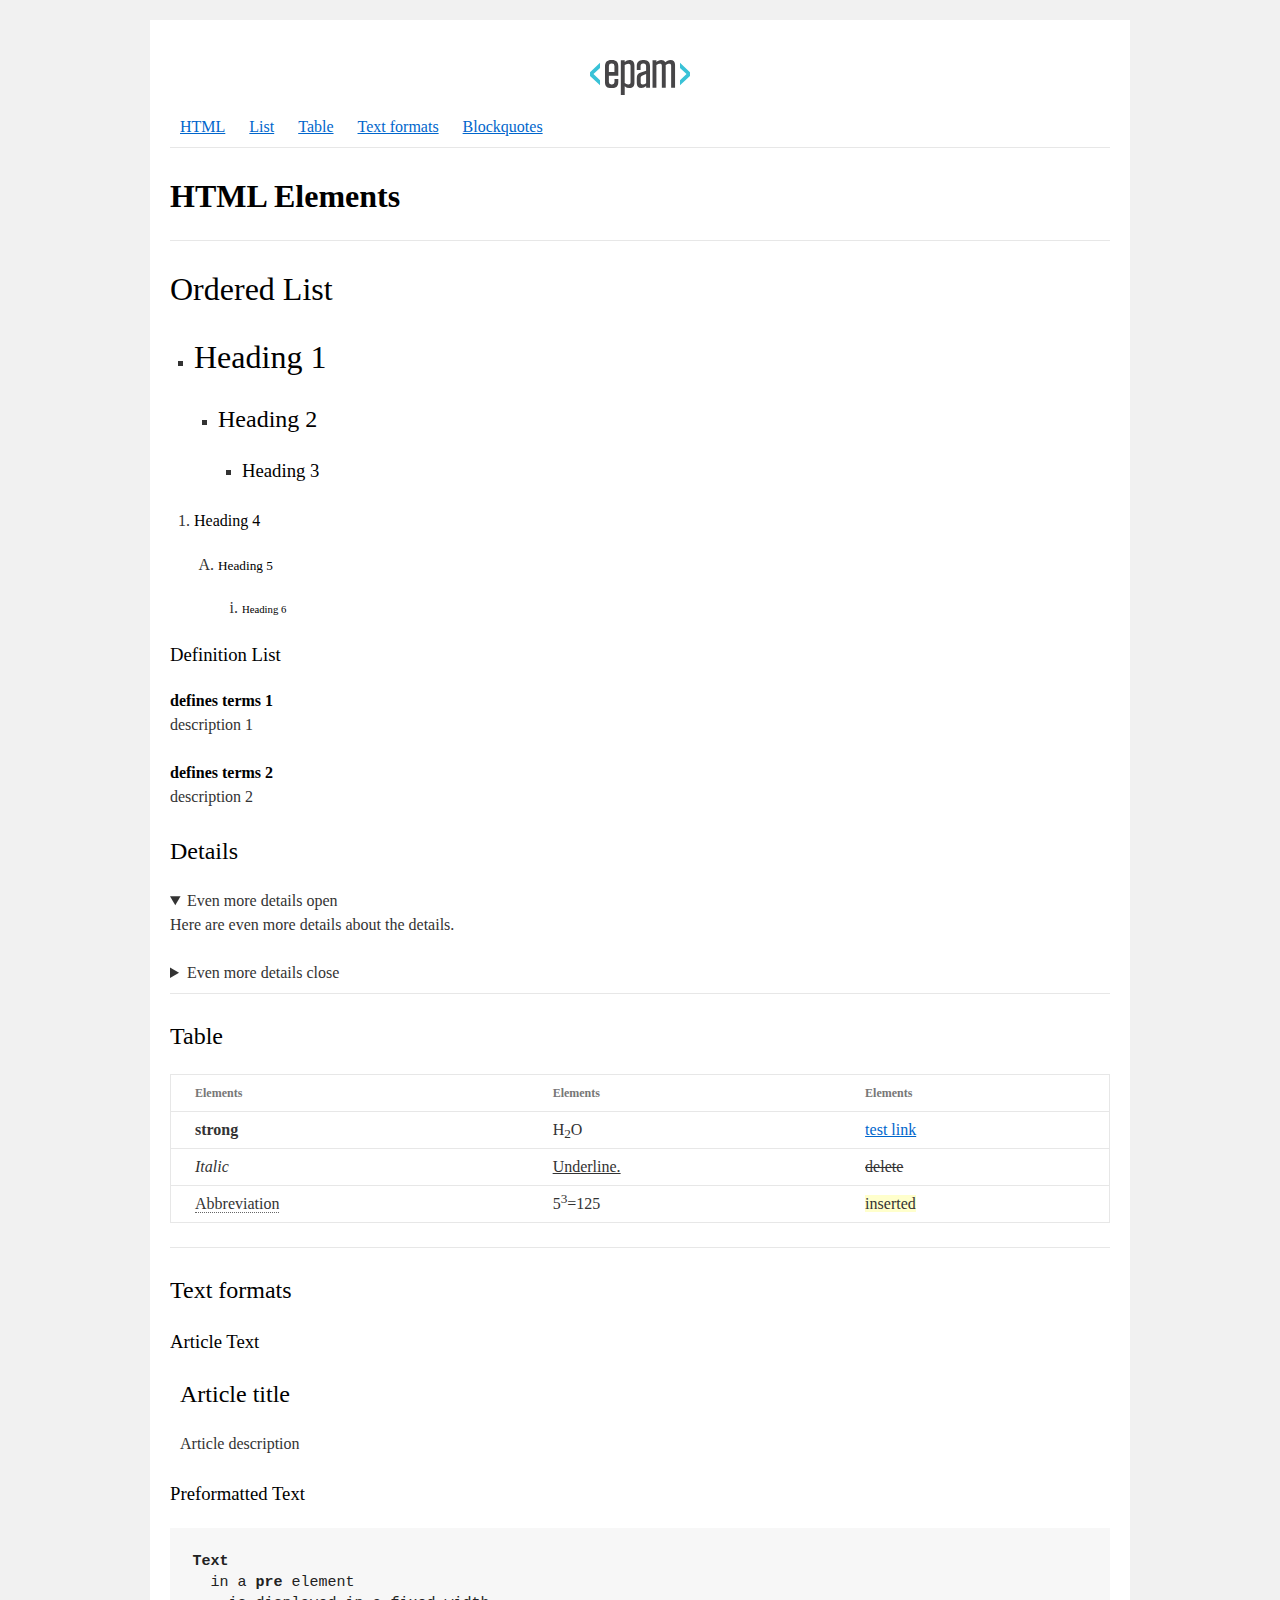
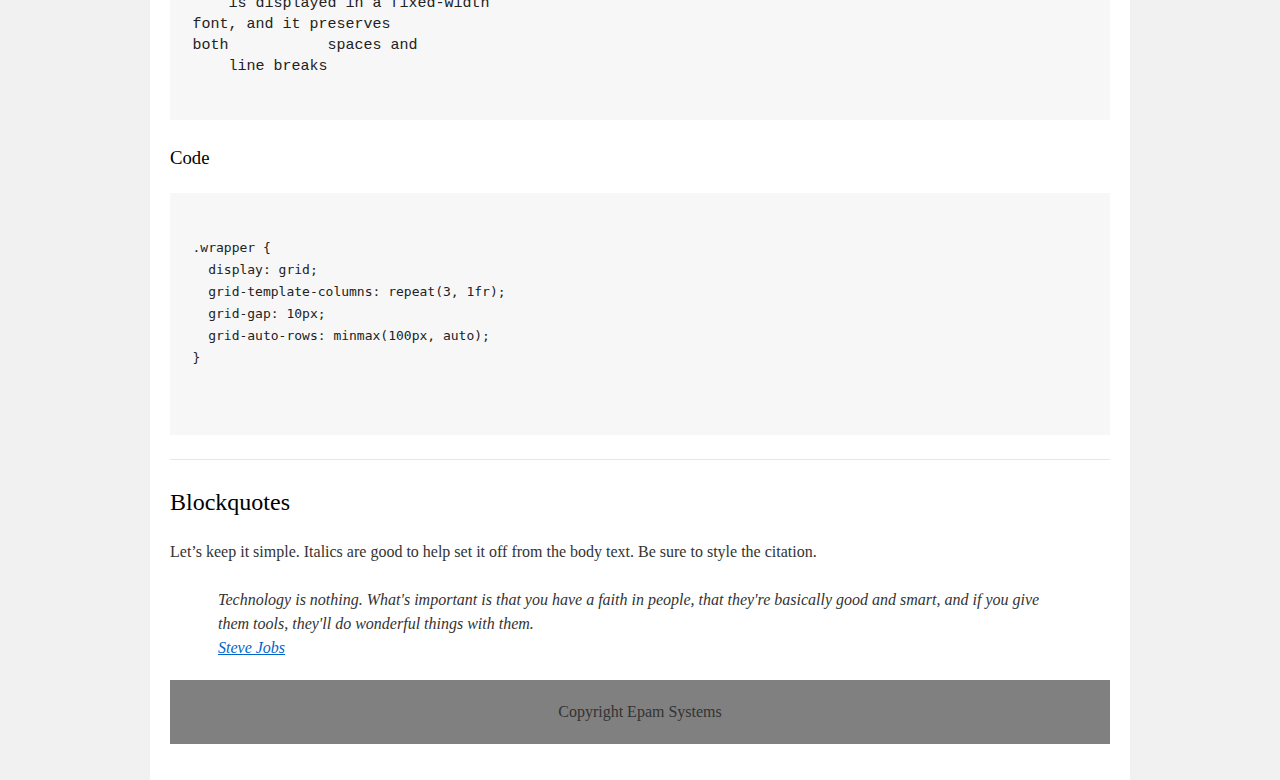
<file: homework_01/index.html>
<!DOCTYPE html>

<html>

<head>
  <meta charset="utf-8">
  <title>hw</title>
  <link rel="stylesheet" href="style.css">
</head>

<body>
  <div id="wrapper">
    <div id="main">
      <div id="container">
        <div id="content" role="main">
          <header>
            <img src="EPAM_logo.svg" alt="EPAM_logo" />
            <nav>
              <a href="#html">HTML</a>
              <a href="#list">List</a>
              <a href="#table">Table</a>
              <a href="#textF">Text formats</a>
              <a href="#blockquotes">Blockquotes</a>
            </nav>
          </header>
          <section>
            <hr>
            <h1 id="html"><strong>HTML Elements</strong></h1>
            <hr>
            <h1 id="list">Ordered List</h1>
            <ul>
              <li>
                <h1>Heading 1</h1>
                <ul>
                  <li>
                    <h2>Heading 2</h2>
                    <ul>
                      <li>
                        <h3>Heading 3</h3>
                      </li>
                    </ul>
                  </li>
                </ul>
              </li>
            </ul>
            <ol>
              <li>
                <h4>Heading 4</h4>
                <ol>
                  <li>
                    <h5>Heading 5</h5>
                    <ol>
                      <li>
                        <h6>Heading 6</h6>
                      </li>
                    </ol>
                  </li>
                </ol>
              </li>
            </ol>
            <h3>Definition List</h3>
            <dl>
              <dt><strong>defines terms 1</strong></dt>
              <dd>description 1</dd>
              <dt><strong>defines terms 2</strong></dt>
              <dd>description 2</dd>
            </dl>
            <h2>Details</h2>
            <details open>
              <summary>Even more details open</summary>
              <p> Here are even more details about the details.</p>
            </details>
            <details>
              <summary>Even more details close</summary>
              <p>Here are even more details about the details.</p>
            </details>
            <hr>
            <h2 id="table">Table</h2>
            <table>
              <thead>
                <tr>
                  <th>Elements</th>
                  <th>Elements</th>
                  <th>Elements</th>
                </tr>
              </thead>
              <tbody>
                <tr>
                  <td><strong>strong</strong></td>
                  <td>H<sub>2</sub>O</td>
                  <td><a href="https://www.google.com.ua">test link</a></td>
                </tr>
                <tr>
                  <td><em>Italic</em></td>
                  <td><u>Underline.</u></td>
                  <td><del>delete</del></td>
                </tr>
                <tr>
                  <td><abbr>Abbreviation</abbr></td>
                  <td>5<sup>3</sup>=125</td>
                  <td><ins>inserted</ins></td>
                </tr>
              </tbody>
            </table>
            <hr>
            <h2 id="textF">Text formats</h2>
            <h3>Article Text</h3>
            <article>
              <h2>Article title</h2>
              <p>Article description</p>
            </article>
            <h3>Preformatted Text</h3>
            <pre>
<strong>Text</strong>
  in a <strong>pre</strong> element
    is displayed in a fixed-width
font, and it preserves
both           spaces and
    line breaks
            </pre>
            <h3>Code</h3>
            <pre>
              <code>
.wrapper {
  display: grid;
  grid-template-columns: repeat(3, 1fr);
  grid-gap: 10px;
  grid-auto-rows: minmax(100px, auto);
}
            </code>
          </pre>
            <hr>
            <h2 id="blockquotes">Blockquotes</h2>
            <p> Let’s keep it simple. Italics are good to help set it off from the body text. Be sure to style the citation.</p>
            <blockquote>Technology is nothing. What's important is that you have a faith in people, that they're basically good and smart, and if you give them tools, they'll do wonderful things with them.
              <br>
              <a href="https://en.wikipedia.org/wiki/Steve_Jobs">Steve Jobs</a>
            </blockquote>
            <p hidden> And here’s a bit of trailing text.</p>
          </section>
          <footer>
            Copyright Epam Systems
          </footer>
        </div>
      </div>
    </div>
  </div>
</body>

</html>
</file>
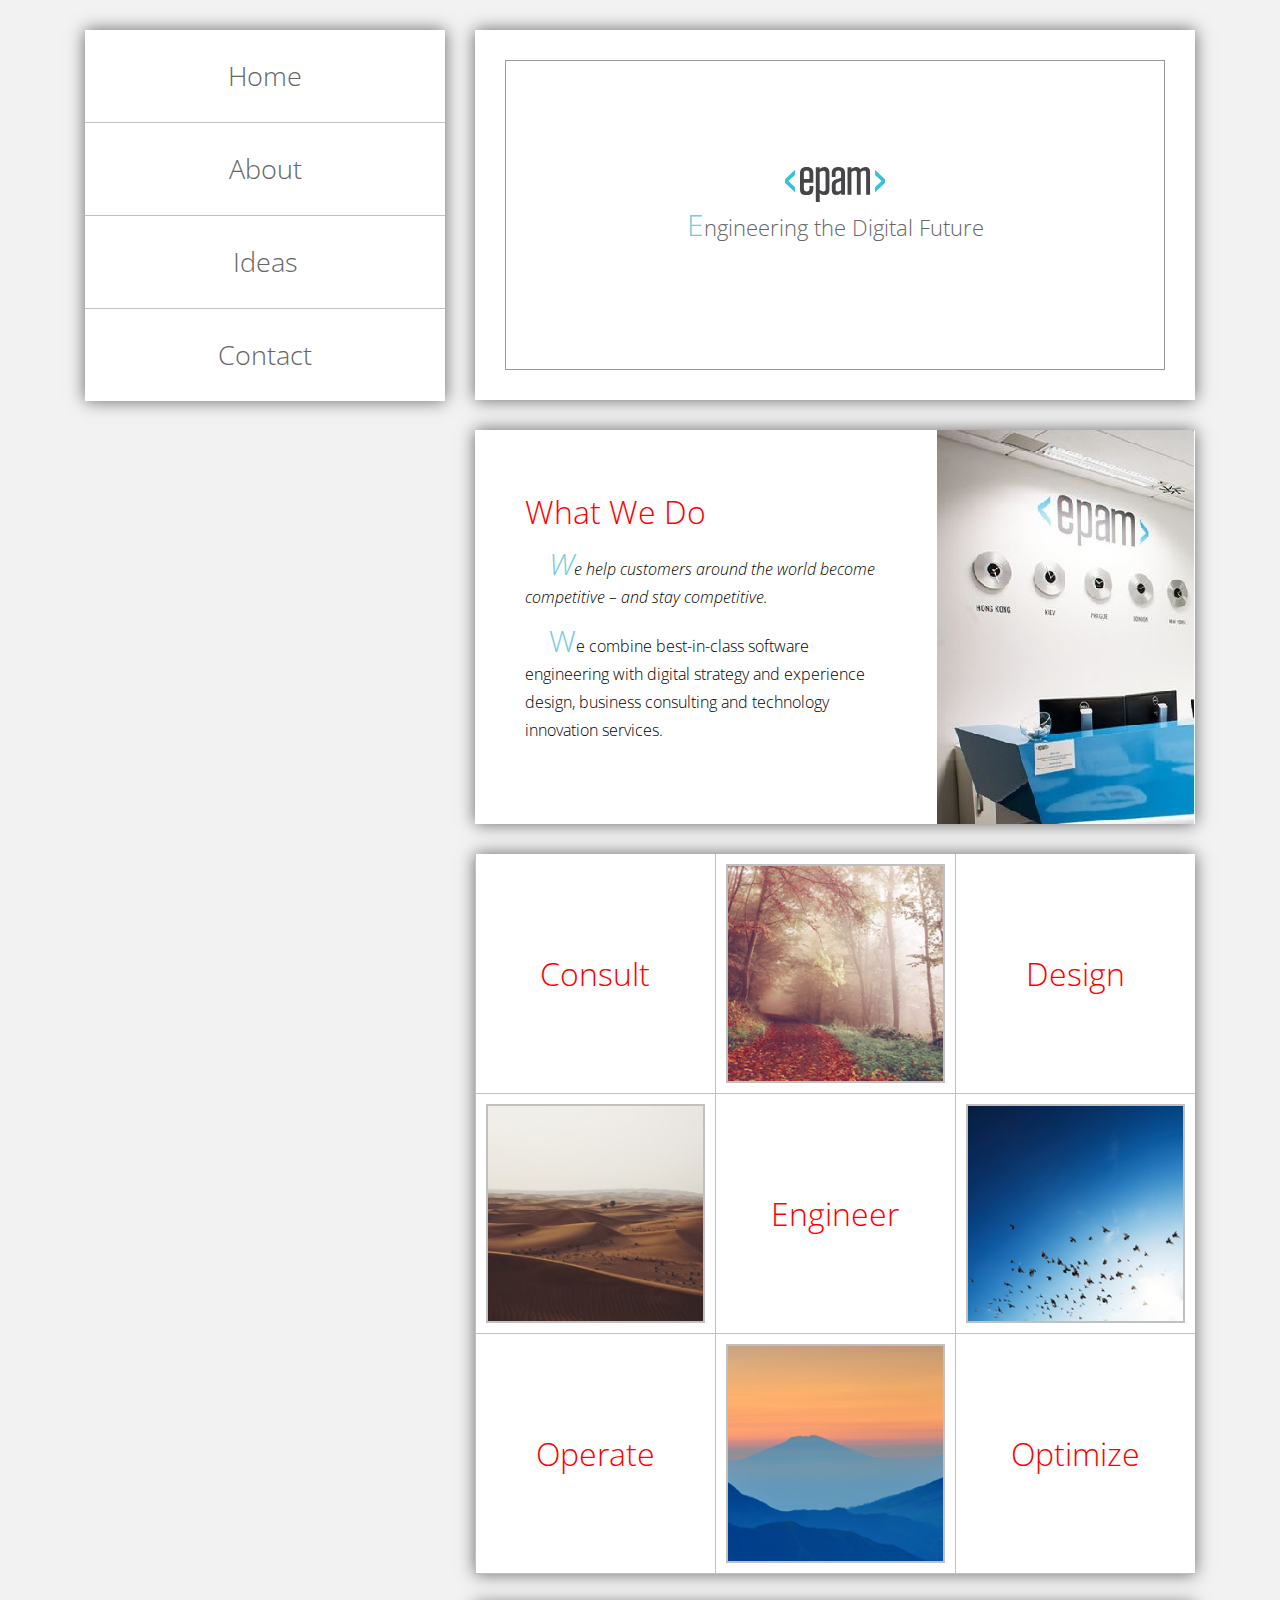
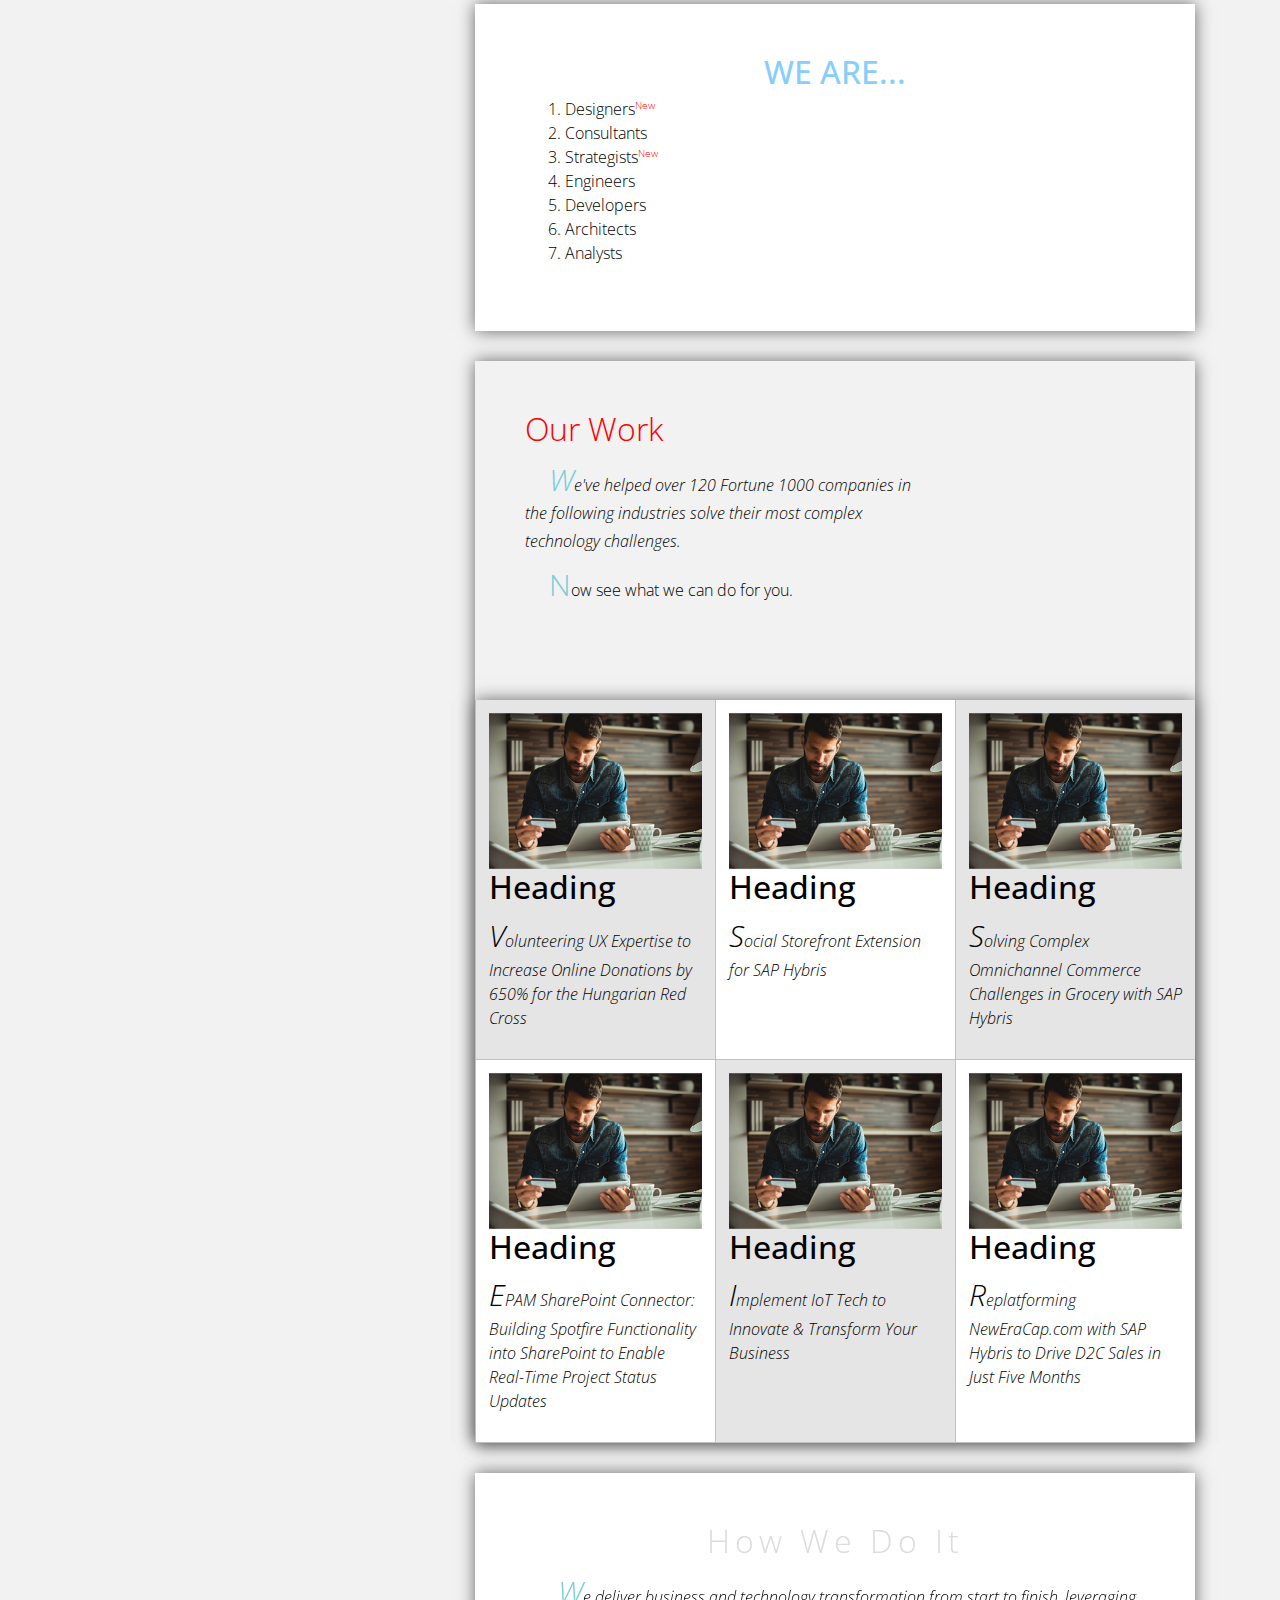
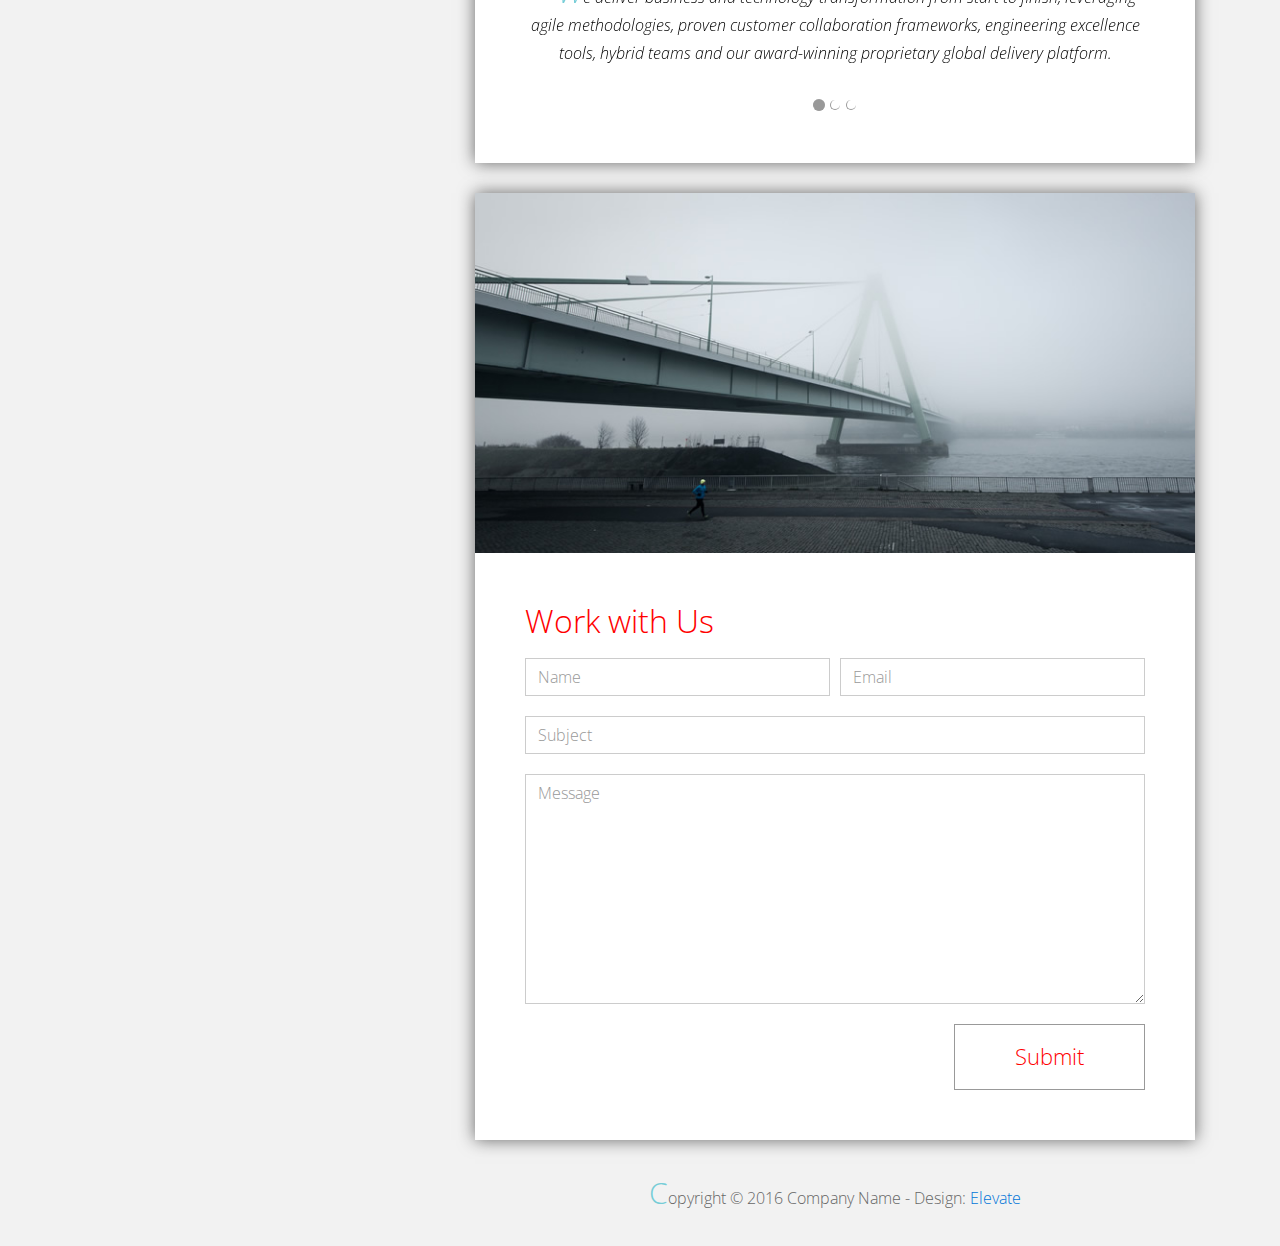
<file: homework_02/index.html>
<!DOCTYPE html>
<html lang="en">
<head>
  <meta charset="utf-8">
  <meta http-equiv="X-UA-Compatible" content="IE=edge">
  <meta name="viewport" content="width=device-width, initial-scale=1">

  <title>CSS Basic HW</title>



  <!-- load stylesheets -->
  <link rel="stylesheet" href="http://fonts.googleapis.com/css?family=Open+Sans:300,400">
  <!-- Google web font "Open Sans" -->
  <link rel="stylesheet" href="css/bootstrap.min.css">
  <!-- Bootstrap style -->
  <link rel="stylesheet" href="css/style.css">
  <!-- Templatemo style -->
  <style>
    .tm-section-title {
      color: red;
    }
    .box {
      border: 1px solid silver!important;
      padding: 10px;
    }
  </style>

</head>

<body>
<div class="container">

  <div class="tm-sidebar">
    <nav class="tm-main-nav">
      <ul>
        <li class="tm-nav-item"><a href="#home" class="tm-nav-item-link">Home</a></li>
        <li class="tm-nav-item"><a href="#about" class="tm-nav-item-link">About</a></li>
        <li class="tm-nav-item"><a href="#ideas" class="tm-nav-item-link">Ideas</a></li>
        <li class="tm-nav-item"><a href="#contact" class="tm-nav-item-link">Contact</a></li>
      </ul>
    </nav>
  </div>

  <div class="tm-main-content">

    <section id="home" class="tm-content-box tm-banner margin-b-10">
      <div class="tm-banner-inner">
        <img src="img/EPAM_logo.svg" width="100px" alt="">
        <p class="tm-banner-text">Engineering the Digital Future</p>
      </div>
    </section>

    <section>
      <div class="tm-content-box flex-2-col">

        <div class="pad flex-item tm-team-description-container">
          <h2 class="tm-section-title">What We Do</h2>
          <p class="tm-section-description">We help customers around the world become competitive – and stay competitive.</p>
          <p class="tm-section-description"> We combine best-in-class software engineering with digital strategy and experience design, business consulting and technology innovation services.</p>
        </div>
        <div class="flex-item">
          <img src="img/image.jpg" alt="">
        </div>
        

      </div>
      <div id="about" class="tm-content-box">

        <ul class="boxes gallery-container">
          <li class="box box-bg">
            <h2 class="tm-section-title tm-section-title-box tm-box-bg-title">Consult</h2>
            <img src="img/white-bg.jpg" alt="Image" class="img-fluid">
          </li>
          <li class="box">
            <a href="img/idea-large-01.jpg"><img src="img/idea-01.jpg" alt="Image"
                                                 class="img-fluid"></a>
          </li>
          <li class="box box-bg">
            <h2 class="tm-section-title tm-section-title-box tm-box-bg-title">Design</h2>
            <img src="img/white-bg.jpg" alt="Image" class="img-fluid">
          </li>
          <li class="box">
            <a href="img/idea-large-02.jpg"><img src="img/idea-02.jpg" alt="Image"
                                                 class="img-fluid"></a>
          </li>
          <li class="box box-bg">
            <h2 class="tm-section-title tm-section-title-box tm-box-bg-title">Engineer</h2>
            <img src="img/white-bg.jpg" alt="Image" class="img-fluid">
          </li>
          <li class="box">
            <a href="img/idea-large-03.jpg"><img src="img/idea-03.jpg" alt="Image"
                                                 class="img-fluid"></a>
          </li>
          <li class="box box-bg">
            <h2 class="tm-section-title tm-section-title-box tm-box-bg-title">Operate</h2>
            <img src="img/white-bg.jpg" alt="Image" class="img-fluid">
          </li>
          <li class="box">
            <a href="img/idea-large-04.jpg"><img src="img/idea-04.jpg" alt="Image"
                                                 class="img-fluid"></a>
          </li>
          <li class="box box-bg">
            <h2 class="tm-section-title tm-section-title-box tm-box-bg-title">Optimize</h2>
            <img src="img/white-bg.jpg" alt="Image" class="img-fluid">
          </li>
        </ul>

      </div>

    </section>

    <!-- slider -->
    <section class="heading tm-content-box pad">
      <h2> WE ARE...</h2>
      <ol>
        <li><a href="index.html" class="text">Designers</a></li>
        <li><a href="index.html">Consultants</a></li>
        <li><a href="#" class="text">Strategists</a></li>
        <li><a href="#">Engineers</a></li>
        <li><a href="#">Developers</a></li>
        <li><a href="#">Architects</a></li>
        <li><a href="#">Analysts</a></li>
      </ol>
  
    </section>

    <section class="blocks">
       <div class="pad flex-item tm-team-description-container">
          <h2 class="tm-section-title">Our Work</h2>
          <p class="tm-section-description">We've helped over 120 Fortune 1000 companies in the following industries solve their most complex technology challenges. </p>
          <p class="tm-section-description"> Now see what we can do for you.</p>
        </div>
      <div class="tm-content-box flex-2-col">
      </div>
      <div  class="tm-content-box">
        <ul class="boxes gallery-container">
          <li class="box box-bg">
            <img src="img/image-1.jpg" alt="Image" class="img-fluid">
            <div>
              <h2>Heading</h2>
              <p>Volunteering UX Expertise to Increase Online Donations by 650% for the Hungarian Red Cross</p>
            </div>
          </li>
          <li class="box">
            <img src="img/image-1.jpg" alt="Image" class="img-fluid">
            <div>
              <h2>Heading</h2>
              <p>Social Storefront Extension for SAP Hybris</p>
            </div>
          </li>
          <li class="box box-bg">
            <img src="img/image-1.jpg" alt="Image" class="img-fluid">
            <div>
              <h2>Heading</h2>
              <p>Solving Complex Omnichannel Commerce Challenges in Grocery with SAP Hybris</p>
            </div>
          </li>
          <li class="box">
            <img src="img/image-1.jpg" alt="Image" class="img-fluid">
            <div>
              <h2>Heading</h2>
              <p>EPAM SharePoint Connector: Building Spotfire Functionality into SharePoint to Enable Real-Time Project Status Updates</p>
            </div>
          </li>
          <li class="box box-bg">
            <img src="img/image-1.jpg" alt="Image" class="img-fluid">
            <div>
              <h2>Heading</h2>
              <p>Implement IoT Tech to Innovate & Transform Your Business</p>
            </div>
          </li>
          <li class="box">
            <img src="img/image-1.jpg" alt="Image" class="img-fluid">
            <div>
              <h2>Heading</h2>
              <p>Replatforming NewEraCap.com with SAP Hybris to Drive D2C Sales in Just Five Months</p>
            </div>
          </li>
        </ul>

      </div>
    </section>

    <section id="ideas">
      <div id="tmCarousel" class="carousel slide tm-content-box" data-ride="carousel">

        <ol class="carousel-indicators">
          <li data-target="#tmCarousel" data-slide-to="0" class="active"></li>
          <li data-target="#tmCarousel" data-slide-to="1" class=""></li>
          <li data-target="#tmCarousel" data-slide-to="2" class=""></li>
        </ol>

        <div class="carousel-inner" role="listbox">

          <div class="carousel-item active">
            <div class="carousel-content">
              <div class="flex-item">
                <h2 class="tm-section-title">How We Do It</h2>
                <p class="tm-section-description carousel-description">We deliver business and technology transformation from start to finish, leveraging agile methodologies, proven customer collaboration frameworks, engineering excellence tools, hybrid teams and our award-winning proprietary global delivery platform.</p>
              </div>
            </div>
          </div>

          <div class="carousel-item">
            <div class="carousel-content">
              <div class="flex-item">
                <h2 class="tm-section-title">Our Clients</h2>
                <p class="tm-section-description carousel-description">Lorem ipsum dolor sit amet,
                  consectetur adipiscing elit. Quisque vel nisi pharetra nibh varius pharetra ac
                  sagittis nisi. Etiam pharetra vestibulum hendrerit. Pellentesque interdum metus
                  sed massa rutrum.</p>
              </div>
            </div>
          </div>

          <div class="carousel-item">
            <div class="carousel-content">
              <div class="flex-item">
                <h2 class="tm-section-title">Our Projects</h2>
                <p class="tm-section-description carousel-description">Donec ex libero, fringilla
                  vitae purus sit amet, rhoncus pharetra lorem. Pellentesque id sem id lacus
                  ultricies vehicula. Aliquam rutrum mi non. Pellentesque interdum metus sed massa
                  rutrum.</p>
              </div>
            </div>
          </div>

        </div>

      </div>
    </section>

    <section class="tm-content-box">
      <img src="img/contact.jpg" alt="Contact image" class="img-fluid">

      <div id="contact" class="pad">
        <h2 class="tm-section-title">Work with Us</h2>
        <form action="#contact" method="get" class="contact-form">

          <div class="form-group col-xs-12 col-sm-12 col-md-6 col-lg-6 form-group-2-col-left">
            <input type="text" id="contact_name" name="contact_name" class="form-control"
                   placeholder="Name" required/>
          </div>
          <div class="form-group col-xs-12 col-sm-12 col-md-6 col-lg-6 form-group-2-col-right">
            <input type="email" id="contact_email" name="contact_email" class="form-control"
                   placeholder="Email" required/>
          </div>
          <div class="form-group">
            <input type="text" id="contact_subject" name="contact_subject" class="form-control"
                   placeholder="Subject" required/>
          </div>
          <div class="form-group">
            <textarea id="contact_message" name="contact_message" class="form-control" rows="9"
                      placeholder="Message" required></textarea>
          </div>

          <button type="submit" class="btn btn-primary submit-btn">Submit</button>

        </form>
      </div>
    </section>

    <footer class="tm-footer">
      <p class="text-xs-center">Copyright &copy; 2016 Company Name

        - Design: <a rel="nofollow" href="http://www.templatemo.com/tm-481-elevate"
                     target="_parent">Elevate</a></p>
    </footer>

  </div>

</div>

</body>
</html>
</file>
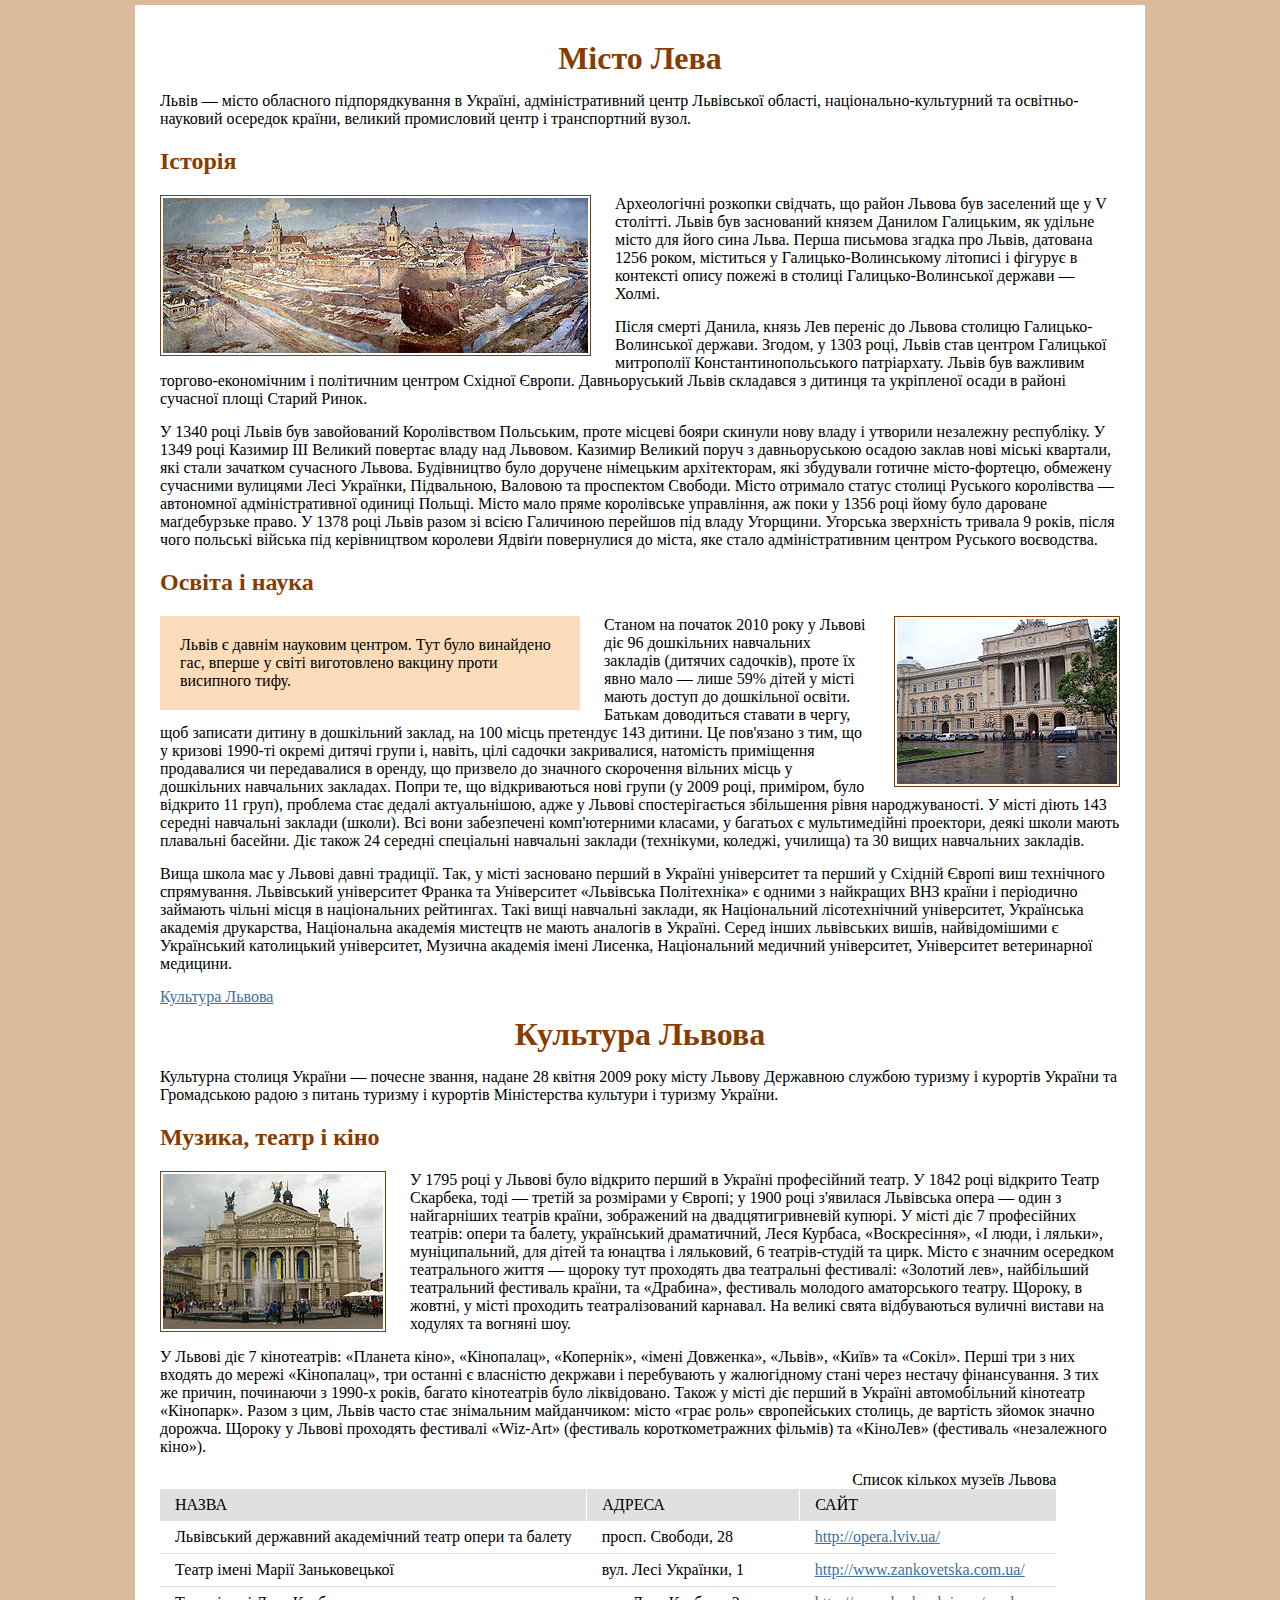
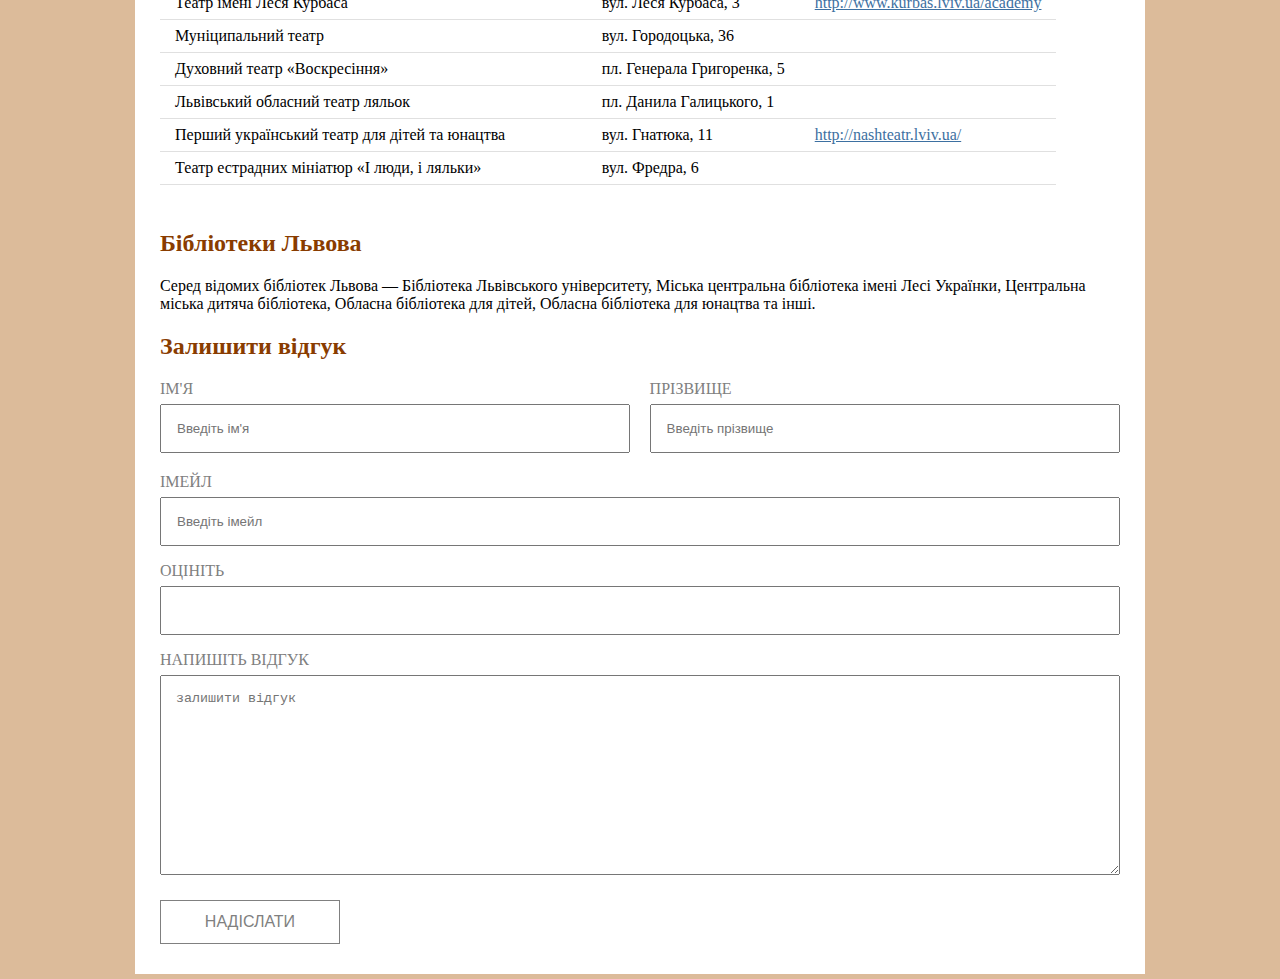
<file: homework_03/index.html>
<!DOCTYPE html>
<html>

<head>
  <meta charset="utf-8">
  <title>Epam Front End Lab. Preprocessors</title>
  <link rel="stylesheet" type="text/css" href="css/style1.css">
  <!--<link rel="stylesheet" type="text/css" href="css/style2.css">-->
</head>

<body>
  <div id="content">
    <h1>Місто Лева</h1>
    <p>Львів — місто обласного підпорядкування в Україні, адміністративний центр Львівської області, національно-культурний та освітньо-науковий осередок країни, великий промисловий центр і транспортний вузол.</p>
    <h2>Історія</h2>
    <p><img class="img-left" src="img/lviv.jpg" width="425" height="155" alt="" /> Археологічні розкопки свідчать, що район Львова був заселений ще у V столітті. Львів був заснований князем Данилом Галицьким, як удільне місто для його сина Льва. Перша письмова
      згадка про Львів, датована 1256 роком, міститься у Галицько-Волинському літописі і фігурує в контексті опису пожежі в столиці Галицько-Волинської держави — Холмі.</p>
    <p>Після смерті Данила, князь Лев переніс до Львова столицю Галицько-Волинської держави. Згодом, у 1303 році, Львів став центром Галицької митрополії Константинопольського патріархату. Львів був важливим торгово-економічним і політичним центром Східної
      Європи. Давньоруський Львів складався з дитинця та укріпленої осади в районі сучасної площі Старий Ринок.
    </p>
    <p>У 1340 році Львів був завойований Королівством Польським, проте місцеві бояри скинули нову владу і утворили незалежну республіку. У 1349 році Казимир III Великий повертає владу над Львовом. Казимир Великий поруч з давньоруською осадою заклав нові
      міські квартали, які стали зачатком сучасного Львова. Будівництво було доручене німецьким архітекторам, які збудували готичне місто-фортецю, обмежену сучасними вулицями Лесі Українки, Підвальною, Валовою та проспектом Свободи. Місто отримало статус
      столиці Руського королівства — автономної адміністративної одиниці Польщі. Місто мало пряме королівське управління, аж поки у 1356 році йому було дароване маґдебурзьке право. У 1378 році Львів разом зі всією Галичиною перейшов під владу Угорщини.
      Угорська зверхність тривала 9 років, після чого польські війська під керівництвом королеви Ядвіґи повернулися до міста, яке стало адміністративним центром Руського воєводства.</p>
    <h2>Освіта і наука</h2>
    <div class="brief">
      Львів є давнім науковим центром. Тут було винайдено гас, вперше у світі виготовлено вакцину проти висипного тифу.
    </div>
    <img class="img-right" src="img/university.jpg" width="220" height="165" alt="" />
    <p>Станом на початок 2010 року у Львові діє 96 дошкільних навчальних закладів (дитячих садочків), проте їх явно мало — лише 59% дітей у місті мають доступ до дошкільної освіти. Батькам доводиться ставати в чергу, щоб записати дитину в дошкільний заклад,
      на 100 місць претендує 143 дитини. Це пов'язано з тим, що у кризові 1990-ті окремі дитячі групи і, навіть, цілі садочки закривалися, натомість приміщення продавалися чи передавалися в оренду, що призвело до значного скорочення вільних місць у дошкільних
      навчальних закладах. Попри те, що відкриваються нові групи (у 2009 році, приміром, було відкрито 11 груп), проблема стає дедалі актуальнішою, адже у Львові спостерігається збільшення рівня народжуваності. У місті діють 143 середні навчальні заклади
      (школи). Всі вони забезпечені комп'ютерними класами, у багатьох є мультимедійні проектори, деякі школи мають плавальні басейни. Діє також 24 середні спеціальні навчальні заклади (технікуми, коледжі, училища) та 30 вищих навчальних закладів.</p>
    <p>Вища школа має у Львові давні традиції. Так, у місті засновано перший в Україні університет та перший у Східній Європі виш технічного спрямування. Львівський університет Франка та Університет «Львівська Політехніка» є одними з найкращих ВНЗ країни
      і періодично займають чільні місця в національних рейтингах. Такі вищі навчальні заклади, як Національний лісотехнічний університет, Українська академія друкарства, Національна академія мистецтв не мають аналогів в Україні. Серед інших львівських
      вишів, найвідомішими є Український католицький університет, Музична академія імені Лисенка, Національний медичний університет, Університет ветеринарної медицини.</p>
    <a href="culture.html">Культура Львова</a>

    <h1>Культура Львова</h1>
    <p>Культурна столиця України — почесне звання, надане 28 квітня 2009 року місту Львову Державною службою туризму і курортів України та Громадською радою з питань туризму і курортів Міністерства культури і туризму України.</p>
    <h2>Музика, театр і кіно</h2>
    <img class="img-left" src="img/opera.jpg" width="220" height="155" alt="" />
    <p>У 1795 році у Львові було відкрито перший в Україні професійний театр. У 1842 році відкрито Театр Скарбека, тоді — третій за розмірами у Європі; у 1900 році з'явилася Львівська опера — один з найгарніших театрів країни, зображений на двадцятигривневій
      купюрі. У місті діє 7 професійних театрів: опери та балету, український драматичний, Леся Курбаса, «Воскресіння», «І люди, і ляльки», муніципальний, для дітей та юнацтва і ляльковий, 6 театрів-студій та цирк. Місто є значним осередком театрального
      життя — щороку тут проходять два театральні фестивалі: «Золотий лев», найбільший театральний фестиваль країни, та «Драбина», фестиваль молодого аматорського театру. Щороку, в жовтні, у місті проходить театралізований карнавал. На великі свята відбуваються
      вуличні вистави на ходулях та вогняні шоу.</p>
    <p>У Львові діє 7 кінотеатрів: «Планета кіно», «Кінопалац», «Копернік», «імені Довженка», «Львів», «Київ» та «Сокіл». Перші три з них входять до мережі «Кінопалац», три останні є власністю декржави і перебувають у жалюгідному стані через нестачу фінансування.
      З тих же причин, починаючи з 1990-х років, багато кінотеатрів було ліквідовано. Також у місті діє перший в Україні автомобільний кінотеатр «Кінопарк». Разом з цим, Львів часто стає знімальним майданчиком: місто «грає роль» європейських столиць,
      де вартість зйомок значно дорожча. Щороку у Львові проходять фестивалі «Wiz-Art» (фестиваль короткометражних фільмів) та «КіноЛев» (фестиваль «незалежного кіно»).</p>
    <table>
      <caption>Список кількох музеїв Львова</caption>
      <tr>
        <th>Назва</th>
        <th>Адреса</th>
        <th>Сайт</th>
      </tr>
      <tr>
        <td>Львівський державний академічний театр опери та балету</td>
        <td>просп. Свободи, 28</td>
        <td><a href="#">http://opera.lviv.ua/</a></td>
      </tr>
      <tr>
        <td>Театр імені Марії Заньковецької</td>
        <td>вул. Лесі Українки, 1</td>
        <td><a href="#">http://www.zankovetska.com.ua/</a></td>
      </tr>
      <tr>
        <td>Театр імені Леся Курбаса</td>
        <td>вул. Леся Курбаса, 3</td>
        <td><a href="#">http://www.kurbas.lviv.ua/academy</a></td>
      </tr>
      <tr>
        <td>Муніципальний театр</td>
        <td>вул. Городоцька, 36</td>
        <td></td>
      </tr>
      <tr>
        <td>Духовний театр «Воскресіння»</td>
        <td>пл. Генерала Григоренка, 5</td>
        <td></td>
      </tr>
      <tr>
        <td>Львівський обласний театр ляльок</td>
        <td>пл. Данила Галицького, 1</td>
        <td></td>
      </tr>
      <tr>
        <td>Перший український театр для дітей та юнацтва</td>
        <td>вул. Гнатюка, 11</td>
        <td><a href="#">http://nashteatr.lviv.ua/</a></td>
      </tr>
      <tr>
        <td>Театр естрадних мініатюр «І люди, і ляльки»</td>
        <td>вул. Фредра, 6</td>
        <td></td>
      </tr>
    </table>
    <h2>Бібліотеки Львова</h2>
    <p>Серед відомих бібліотек Львова — Бібліотека Львівського університету, Міська центральна бібліотека імені Лесі Українки, Центральна міська дитяча бібліотека, Обласна бібліотека для дітей, Обласна бібліотека для юнацтва та інші.</p>
    <div>

      <h2>Залишити відгук</h2>
      <div class="contactform">
        <form action="#">
          <div class="name">
            <div class="fname">
              <label for="fname">Ім'я</label>
              <input type="text" id="fname" placeholder="Введіть ім'я" />
            </div>
            <div class="lname">
              <label for="lname">Прізвище</label>
              <input type="text" id="lname" placeholder="Введіть прізвище" />
            </div>
          </div>
          <label for="mail">Імейл</label>
          <input type="text" id="mail" placeholder="Введіть імейл" />
          <label for="score">Оцініть</label>
          <input type="text" id="score" />
          <label for="subject">Напишіть відгук</label>
          <textarea id="subject" name="subject" placeholder="залишити відгук" style="height:200px"></textarea>
          <button class="button">Надіслати</button>
        </form>
      </div>
    </div>

  </div>
</body>

</html>
</file>
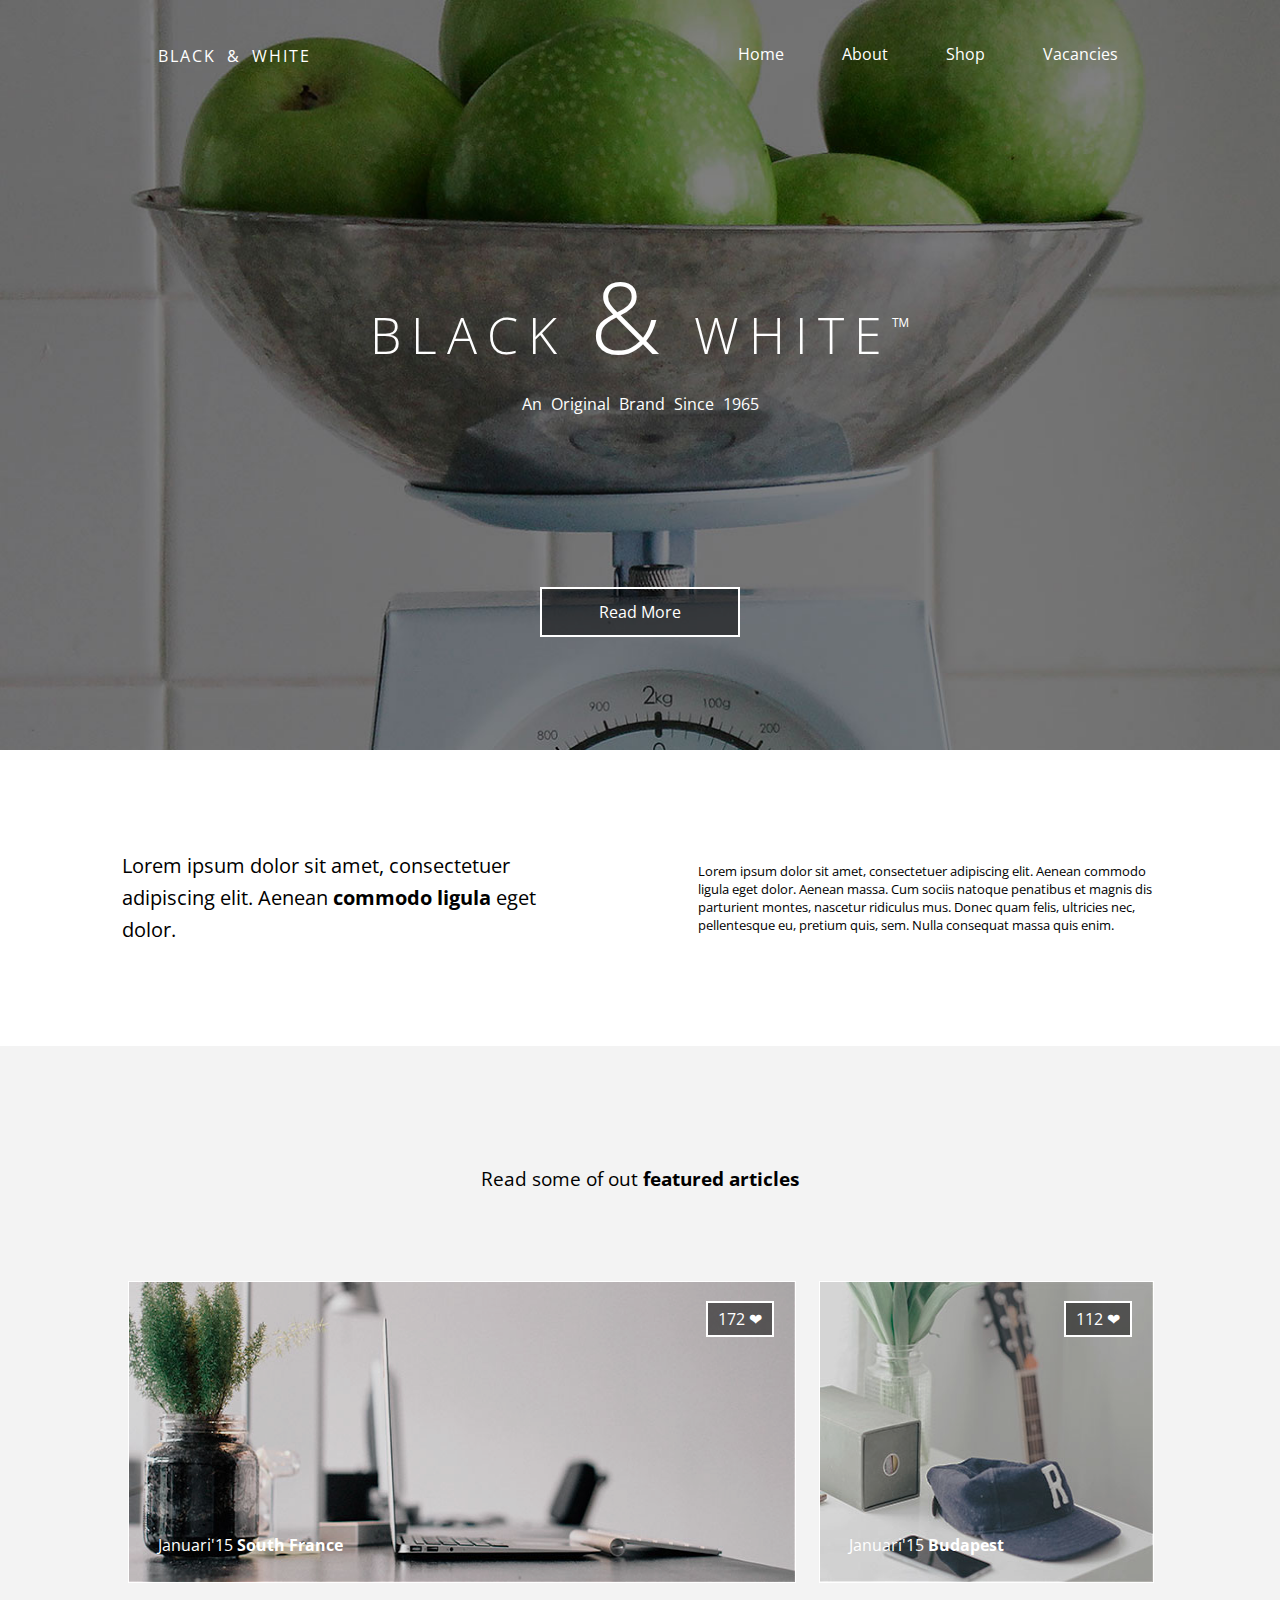
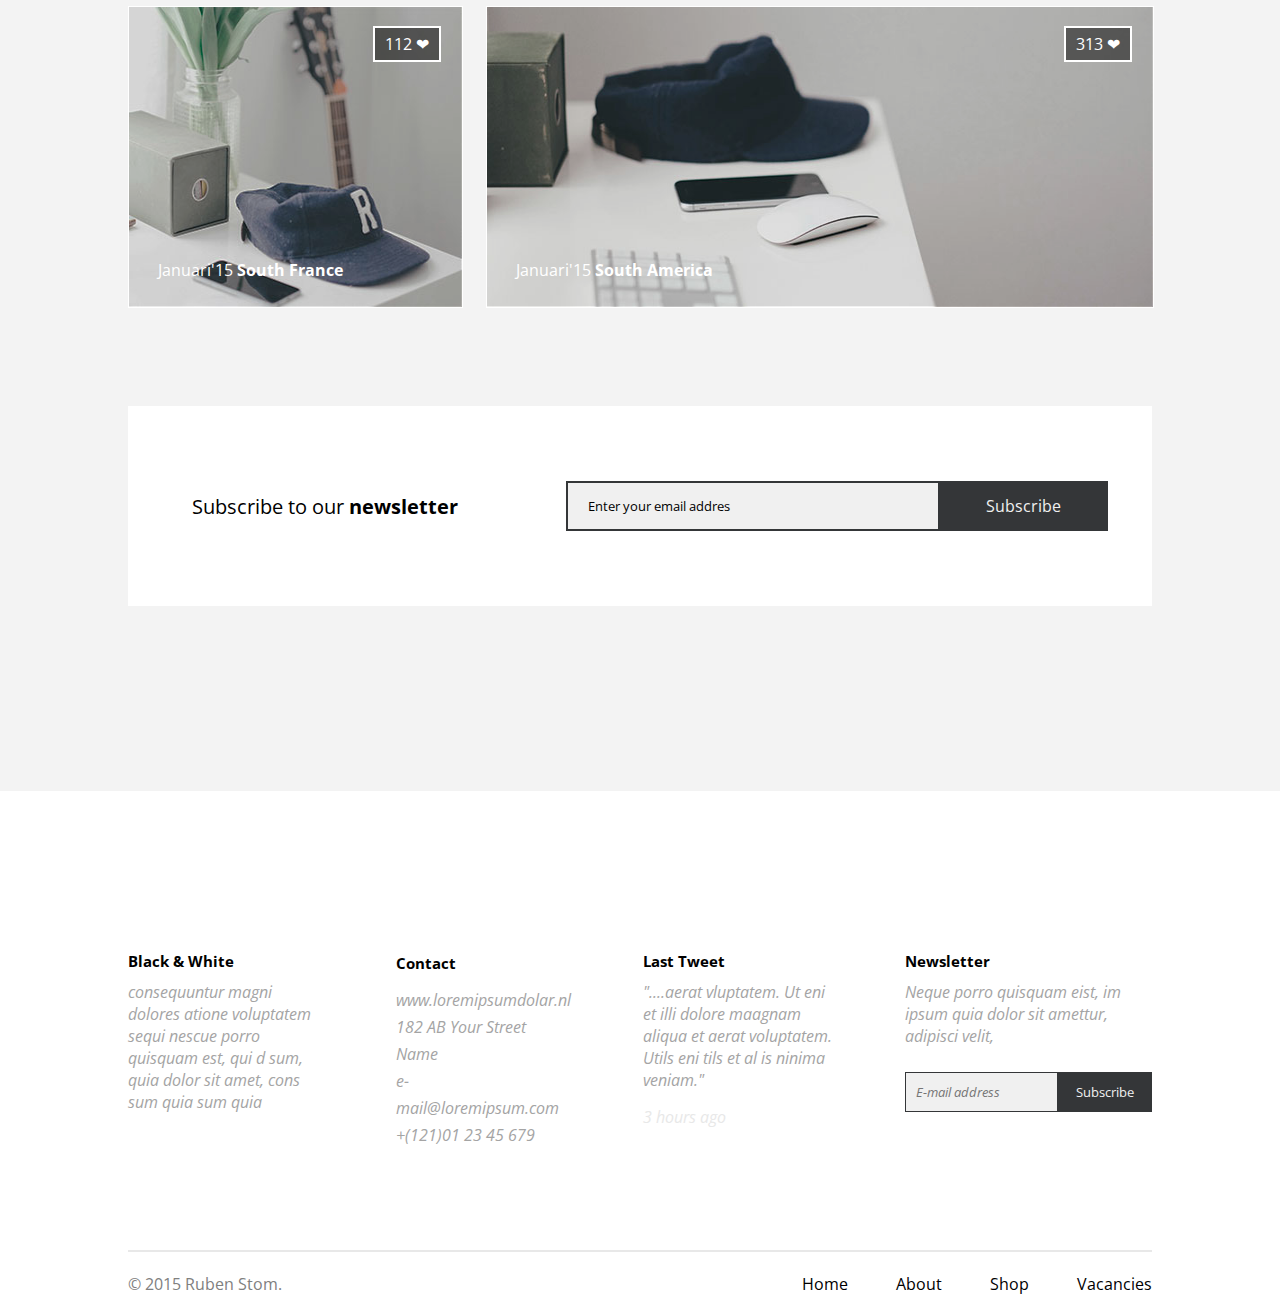
<file: homework_04/index.html>
<!DOCTYPE html>

<html lang="en">

<head>
  <meta charset="utf-8">
  <meta name="viewport" content="width=device-width, initial-scale=1">
  <title>Homework4</title>
  <link href="https://fonts.googleapis.com/css?family=Open+Sans" rel="stylesheet">
  <link rel="stylesheet" href="css/style.css">
</head>

<body>

  <header>
    <div class="container">
      <div class="page-top">
        <p>Black &amp; White
          <p>
            <nav>
              <a href="#" class="active">Home</a>
              <a href="#">About</a>
              <a href="#">Shop</a>
              <a href="#">Vacancies</a>
            </nav>
      </div>
      <div class="logo">
        <h1>Black <span id="ampersand">&amp;</span> White<span id="tm">&#8482;</span></h1>
        <p>An Original Brand Since 1965</p>
      </div>
      <div class="submission">
        <button>Read More</button>
      </div>
    </div>
  </header>

  <section>

    <div class="text-section">
      <div class="container">
        <div class="text-block-1">
          <p>Lorem ipsum dolor sit amet, consectetuer adipiscing elit. Aenean <strong>commodo ligula</strong> eget dolor.</p>
        </div>
        <div class="text-block-2">
          <P>Lorem ipsum dolor sit amet, consectetuer adipiscing elit. Aenean commodo ligula eget dolor. Aenean massa. Cum sociis natoque penatibus et magnis dis parturient montes, nascetur ridiculus mus. Donec quam felis, ultricies nec, pellentesque eu,
            pretium quis, sem. Nulla consequat massa quis enim.
          </P>
        </div>
      </div>
    </div>

    <div class="picture-section">
      <div class="container">
        <h3><span>Read some of out </span>featured articles</h3>
        <div class="images-top">
          <div class="img-sample">
            <img src="img/sample.jpg" alt="sample">
            <p>Januari'15 <strong>South France</strong></p>
            <div class="likes">172 &#10084;</div>
          </div>
          <div class="img-sample">
            <img src="img/sample2.jpg" alt="sample2">
            <p>Januari'15 <strong>Budapest</strong></p>
            <div class="likes">112 &#10084;</div>
          </div>
        </div>
        <div class="images-bottom">
          <div class="img-sample">
            <img src="img/sample2.jpg" alt="sample2">
            <p>Januari'15 <strong>South France</strong></p>
            <div class="likes">112 &#10084;</div>
          </div>
          <div class="img-sample">
            <img src="img/sample3.jpg" alt="sample3">
            <p>Januari'15 <strong>South America</strong></p>
            <div class="likes">313 &#10084;</div>
          </div>
        </div>

        <div class="subscribe-section">
          <p>Subscribe to our <strong>newsletter</strong></p>
          <div class="form">
            <input type="email" placeholder="Enter your email addres">
            <button>Subscribe</button>
          </div>
        </div>

      </div>
    </div>

    <div class="info-section">
      <div class="container">
        <div class="block1">
          <h5>Black &#38; White</h5>
          <p>consequuntur magni dolores atione voluptatem sequi nescue porro quisquam est, qui d sum, quia dolor sit amet, cons sum quia sum quia</p>
        </div>
        <div class="block2">
          <h5>Contact</h5>
          <p>
            www.loremipsumdolar.nl <br> 182 AB Your Street Name <br> e-mail@loremipsum.com <br> +(121)01 23 45 679
          </p>
        </div>
        <div class="block3">
          <h5>Last Tweet</h5>
          <p>"....aerat vluptatem. Ut eni et illi dolore maagnam aliqua et aerat voluptatem. Utils eni tils et al is ninima veniam."</p>
          <p class="time">3 hours ago</p>
        </div>
        <div class="block4">
          <h5>Newsletter</h5>
          <p>Neque porro quisquam eist, im ipsum quia dolor sit amettur, adipisci velit,</p>
          <div class="mail">
            <input type="email" placeholder="E-mail address">
            <button>Subscribe</button>
          </div>
        </div>
      </div>
    </div>

  </section>

  <footer>
    <div class="container">
      <div class="copyright-text">
        &copy; 2015 Ruben Stom.
      </div>
      <nav>
        <a href="#home">Home</a>
        <a href="#about">About</a>
        <a href="#shop">Shop</a>
        <a href="#vacancies">Vacancies</a>
      </nav>
    </div>
  </footer>

</body>

</html>
</file>
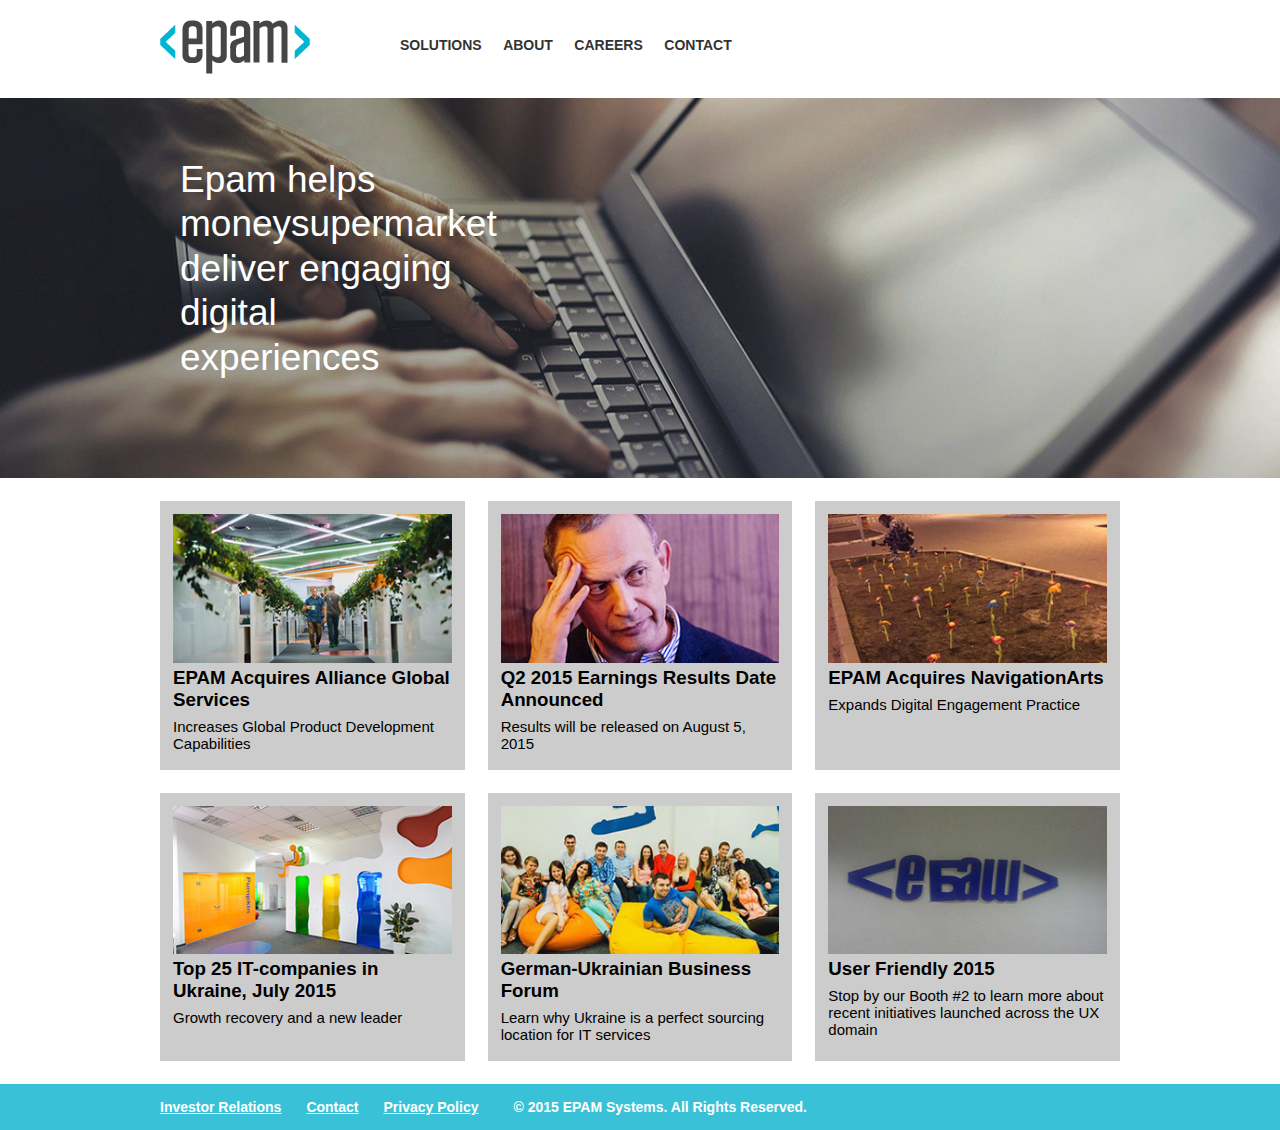
<file: homework_05/index.html>
<!DOCTYPE html>
<html lang="en">

<head>
  <meta charset="UTF-8">
  <meta name="viewport" content="width=device-width, initial-scale=1.0">
  <meta http-equiv="X-UA-Compatible" content="ie=edge">
  <title>Homework 5</title>
  <link rel="stylesheet" href="css/style.css">
</head>

<body>

  <header>
    <div class="container">
      <div class="logo">
        <img src="img/logo.png" alt="epam_logo">
      </div>
      <nav>
        <a href="#">Solutions</a>
        <a href="#">About</a>
        <a href="#">Careers</a>
        <a href="#">Contact</a>
      </nav>
    </div>
  </header>

  <main>
    <div class="banner">
      <div class="container">
        <div class="banner-box">
          <h1>Epam helps moneysupermarket deliver engaging digital experiences</h1>
        </div>
      </div>
    </div>
    <div class="news-section">
      <div class="container">
        <div class="news">
          <img src="img/news/01.jpg" alt="image_01">
          <h3>EPAM Acquires Alliance Global Services</h3>
          <p>Increases Global Product Development Capabilities</p>
        </div>
        <div class="news">
          <img src="img/news/02.jpg" alt="image_02">
          <h3>Q2 2015 Earnings Results Date Announced</h3>
          <p>Results will be released on August 5, 2015</p>
        </div>
        <div class="news">
          <img src="img/news/03.jpg" alt="image_03">
          <h3>EPAM Acquires NavigationArts</h3>
          <p>Expands Digital Engagement Practice</p>
        </div>
        <div class="news">
          <img src="img/news/04.jpg" alt="image_04">
          <h3>Top 25 IT-companies in Ukraine, July 2015</h3>
          <p>Growth recovery and a new leader</p>
        </div>
        <div class="news">
          <img src="img/news/05.jpg" alt="image_05">
          <h3>German-Ukrainian Business Forum</h3>
          <p>Learn why Ukraine is a perfect sourcing location for IT services</p>
        </div>
        <div class="news">
          <img src="img/news/06.jpg" alt="image_06">
          <h3>User Friendly 2015</h3>
          <p>Stop by our Booth #2 to learn more about recent initiatives launched across the UX domain</p>
        </div>
      </div>
    </div>
  </main>

  <footer>
    <div class="container">
      <ul>
        <li><a href="#">Investor Relations</a></li>
        <li><a href="#">Contact</a></li>
        <li><a href="#">Privacy Policy</a></li>
      </ul>
      <p>&copy; 2015 EPAM Systems. All Rights Reserved.</p>
    </div>
  </footer>
  
</body>

</html>
</file>
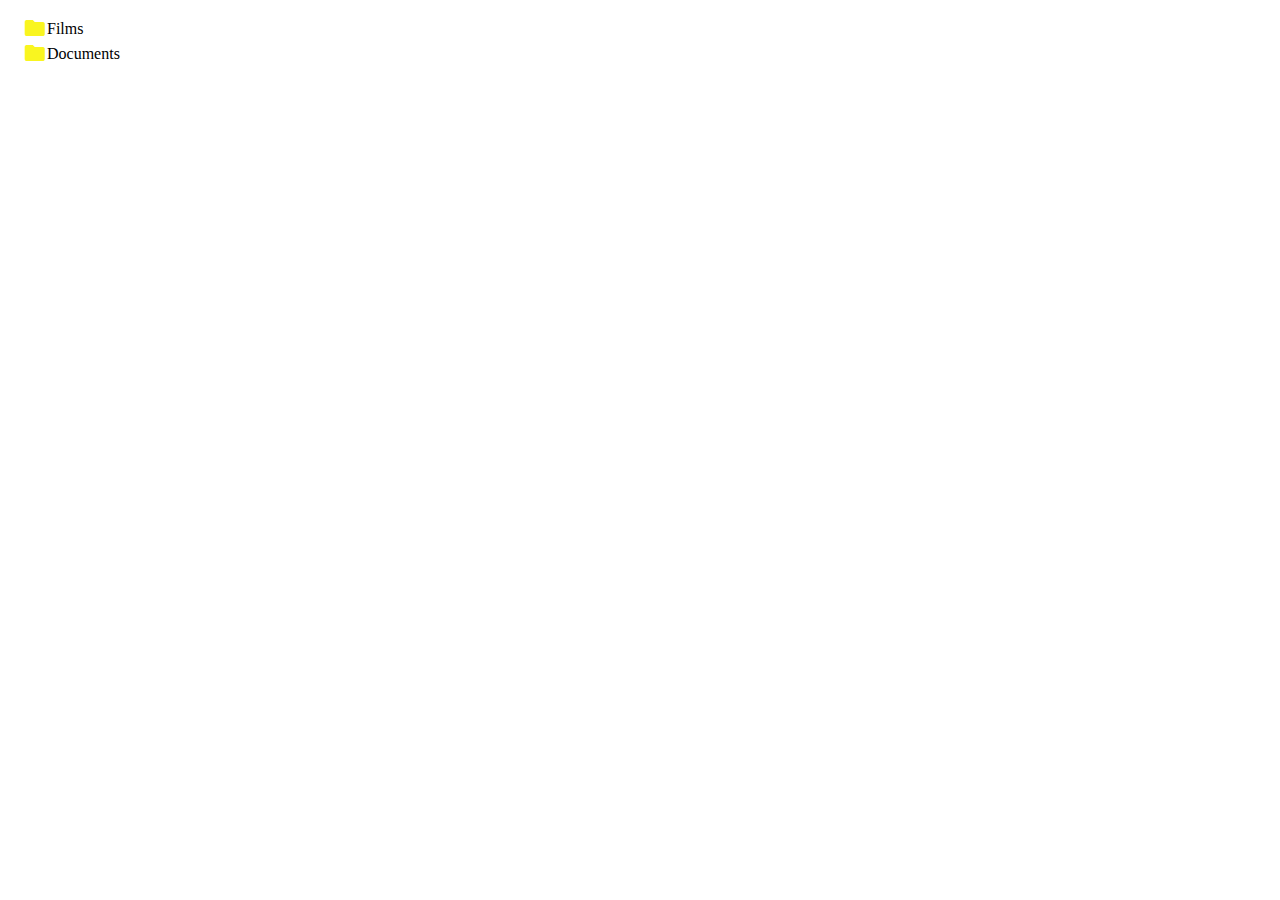
<file: homework_11/index.html>
<!-- DO NOT MODIFY THIS FILE -->
<!DOCTYPE html>
<html lang="en">
<head>
  <meta charset="UTF-8">
  <title>Homework 11 - Folder tree</title>
  <link rel="stylesheet" href="material-icons/material-icons.css">
  <link rel="stylesheet" href="styles.css">
</head>
<body>
  <div id="root"></div>

  <script src="structure.js"></script>
  <script src="app.js"></script>
</body>
</html>
</file>
<file: homework_01/style.css>
html, body, div, span, applet, object, iframe,
h1, h2, h3, h4, h5, h6, p, blockquote, pre,
a, abbr, acronym, address, big, cite, code,
del, dfn, em, font, img, ins, kbd, q, s, samp,
small, strike, strong, sub, sup, tt, var,
b, u, i, center,
dl, dt, dd, ol, ul, li,
fieldset, form, label, legend,
table, caption, tbody, tfoot, thead, tr, th, td{background:transparent;border:0;margin:0;padding:0;vertical-align:baseline;}body{line-height:1;}h1, h2, h3, h4, h5, h6{clear:both;font-weight:normal;}ol, ul{list-style:none;}blockquote{quotes:none;}blockquote:before, blockquote:after{content:'';content:none;}del{text-decoration:line-through;}table{border-collapse:collapse;border-spacing:0;}a img{border:none;}#container{float:left;margin:0 -240px 0 0;width:100%;}#primary,
#secondary{float:right;overflow:hidden;width:220px;}#secondary{clear:right;}#footer{clear:both;width:100%;}.one-column #content{margin:0 auto;width:640px;}.single-attachment #content{margin:0 auto;width:900px;}body,
input,
textarea,
.page-title span,
.pingback a.url{font-family:Georgia, "Bitstream Charter", serif;}h3#comments-title,
h3#reply-title,
#access .menu,
#access div.menu ul,
#cancel-comment-reply-link,
.form-allowed-tags,
#site-info,
#site-title,
#wp-calendar,
.comment-meta,
.comment-body tr th,
.comment-body thead th,
.entry-content label,
.entry-content tr th,
.entry-content thead th,
.entry-meta,
.entry-title,
.entry-utility,
#respond label,
.navigation,
.page-title,
.pingback p,
.reply,
.widget-title,
.wp-caption-text{font-family:"Helvetica Neue", Arial, Helvetica, "Nimbus Sans L", sans-serif;}input[type="submit"]{font-family:"Helvetica Neue", Arial, Helvetica, "Nimbus Sans L", sans-serif;}pre{font-family:"Courier 10 Pitch", Courier, monospace;}code{font-family:Monaco, Consolas, "Andale Mono", "DejaVu Sans Mono", monospace;}#access .menu-header,
div.menu,
#colophon,
#branding,
#main,
#wrapper{margin:0 auto;width:940px;}#wrapper{background:#fff;margin-top:20px;padding:0 20px;}#footer-widget-area{overflow:hidden;}#footer-widget-area .widget-area{float:left;margin-right:20px;width:220px;}#footer-widget-area #fourth{margin-right:0;}#site-info{float:left;font-size:14px;font-weight:bold;width:700px;}#site-generator{float:right;width:220px;}body{background:#f1f1f1;}body,
input,
textarea{color:#666;font-size:12px;line-height:18px;}hr{background-color:#e7e7e7;border:0;clear:both;height:1px;margin-bottom:18px;}p{margin-bottom:18px;}ul{list-style:square;margin:0 0 18px 1.5em;}ol{list-style:decimal;margin:0 0 18px 1.5em;}ol ol{list-style:upper-alpha;}ol ol ol{list-style:lower-roman;}ol ol ol ol{list-style:lower-alpha;}ul ul,
ol ol,
ul ol,
ol ul{margin-bottom:0;}dl{margin:0 0 24px 0;}dt{font-weight:bold;}dd{margin-bottom:18px;}strong{font-weight:bold;}cite,
em,
i{font-style:italic;}big{font-size:131.25%;}ins{background:#ffc;text-decoration:none;}blockquote{font-style:italic;padding:0 3em;}blockquote cite,
blockquote em,
blockquote i{font-style:normal;}pre{background:#f7f7f7;color:#222;line-height:18px;margin-bottom:18px;overflow:auto;padding:1.5em;}abbr,
acronym{border-bottom:1px dotted #666;cursor:help;}sup,
sub{height:0;line-height:1;position:relative;vertical-align:baseline;}sup{bottom:1ex;}sub{top:.5ex;}small{font-size:smaller;}input[type="text"],
input[type="password"],
input[type="email"],
input[type="url"],
input[type="number"],
textarea{background:#f9f9f9;border:1px solid #ccc;box-shadow:inset 1px 1px 1px rgba(0,0,0,0.1);-moz-box-shadow:inset 1px 1px 1px rgba(0,0,0,0.1);-webkit-box-shadow:inset 1px 1px 1px rgba(0,0,0,0.1);padding:2px;}a:link{color:#0066cc;}a:visited{color:#743399;}a:active,
a:hover{color:#ff4b33;}.screen-reader-text{clip:rect(1px, 1px, 1px, 1px);overflow:hidden;position:absolute !important;height:1px;width:1px;}#header{padding:30px 0 0 0;}#site-title{float:left;font-size:30px;line-height:36px;margin:0 0 18px 0;width:700px;}#site-title a{color:#000;font-weight:bold;text-decoration:none;}#site-description{color:#000;clear:right;float:right;font-style:italic;margin:15px 0 18px 0;opacity:.65;width:220px;}#branding img{border-top:4px solid #000;border-bottom:1px solid #000;display:block;float:left;}#access{background:#000;display:block;float:left;margin:0 auto;width:940px;}#access .menu-header,
div.menu{font-size:13px;margin-left:12px;width:928px;}#access .menu-header ul,
div.menu ul{list-style:none;margin:0;}#access .menu-header li,
div.menu li{float:left;position:relative;}#access a{color:#aaa;display:block;line-height:38px;padding:0 10px;text-decoration:none;}#access ul ul{box-shadow:0px 3px 3px rgba(0,0,0,0.2);-moz-box-shadow:0px 3px 3px rgba(0,0,0,0.2);-webkit-box-shadow:0px 3px 3px rgba(0,0,0,0.2);display:none;position:absolute;top:38px;left:0;float:left;width:180px;z-index:99999;}#access ul ul li{min-width:180px;}#access ul ul ul{left:100%;top:0;}#access ul ul a{background:#333;line-height:1em;padding:10px;width:160px;height:auto;}#access li:hover > a,
#access ul ul:hover > a{background:#333;color:#fff;}#access ul li:hover > ul{display:block;}#access ul li.current_page_item > a,
#access ul li.current_page_ancestor > a,
#access ul li.current-menu-ancestor > a,
#access ul li.current-menu-item > a,
#access ul li.current-menu-parent > a{color:#fff;}* html #access ul li.current_page_item a,
* html #access ul li.current_page_ancestor a,
* html #access ul li.current-menu-ancestor a,
* html #access ul li.current-menu-item a,
* html #access ul li.current-menu-parent a,
* html #access ul li a:hover{color:#fff;}#main{clear:both;overflow:hidden;padding:40px 0 0 0;}#content{margin-bottom:36px;}#content,
#content input,
#content textarea{color:#333;font-size:16px;line-height:24px;}#content p,
#content ul,
#content ol,
#content dd,
#content pre,
#content hr{margin-bottom:24px;}#content ul ul,
#content ol ol,
#content ul ol,
#content ol ul{margin-bottom:0;}#content pre,
#content kbd,
#content tt,
#content var{font-size:15px;line-height:21px;}#content code{font-size:13px;}#content dt,
#content th{color:#000;}#content h1,
#content h2,
#content h3,
#content h4,
#content h5,
#content h6{color:#000;line-height:1.5em;margin:0 0 20px 0;}#content table{border:1px solid #e7e7e7;margin:0 -1px 24px 0;text-align:left;width:100%;}#content tr th,
#content thead th{color:#777;font-size:12px;font-weight:bold;line-height:18px;padding:9px 24px;}#content tr td{border-top:1px solid #e7e7e7;padding:6px 24px;}#content tr.odd td{background:#f2f7fc;}.hentry{margin:0 0 48px 0;}.home .sticky{background:#f2f7fc;border-top:4px solid #000;margin-left:-20px;margin-right:-20px;padding:18px 20px;}.single .hentry{margin:0 0 36px 0;}.page-title{color:#000;font-size:14px;font-weight:bold;margin:0 0 36px 0;}.page-title span{color:#333;font-size:16px;font-style:italic;font-weight:normal;}.page-title a:link,
.page-title a:visited{color:#777;text-decoration:none;}.page-title a:active,
.page-title a:hover{color:#ff4b33;}#content .entry-title{color:#000;font-size:21px;font-weight:bold;line-height:1.3em;margin-bottom:0;}.entry-title a:link,
.entry-title a:visited{color:#000;text-decoration:none;}.entry-title a:active,
.entry-title a:hover{color:#ff4b33;}.entry-meta{color:#777;font-size:12px;}.entry-meta abbr,
.entry-utility abbr{border:none;}.entry-meta abbr:hover,
.entry-utility abbr:hover{border-bottom:1px dotted #666;}.single-author .by-author{position:absolute !important;clip:rect(1px 1px 1px 1px);clip:rect(1px, 1px, 1px, 1px);}.entry-content,
.entry-summary{clear:both;padding:12px 0 0 0;}.entry-content .more-link{white-space:nowrap;}#content .entry-summary p:last-child{margin-bottom:12px;}.entry-content fieldset{border:1px solid #e7e7e7;margin:0 0 24px 0;padding:24px;}.entry-content fieldset legend{background:#fff;color:#000;font-weight:bold;padding:0 24px;}.entry-content input{margin:0 0 24px 0;}.entry-content input.file,
.entry-content input.button{margin-right:24px;}.entry-content label{color:#777;font-size:12px;}.entry-content select{margin:0 0 24px 0;}.entry-content sup,
.entry-content sub{font-size:10px;}.entry-content blockquote.left{float:left;margin-left:0;margin-right:24px;text-align:right;width:33%;}.entry-content blockquote.right{float:right;margin-left:24px;margin-right:0;text-align:left;width:33%;}.page-link{clear:both;color:#000;font-weight:bold;line-height:48px;word-spacing:0.5em;}.page-link a:link,
.page-link a:visited{background:#f1f1f1;color:#333;font-weight:normal;padding:0.5em 0.75em;text-decoration:none;}.home .sticky .page-link a{background:#d9e8f7;}.page-link a:active,
.page-link a:hover{color:#ff4b33;}body.page .edit-link{clear:both;display:block;}#entry-author-info{background:#f2f7fc;border-top:4px solid #000;clear:both;font-size:14px;line-height:20px;margin:24px 0;overflow:hidden;padding:18px 20px;}#entry-author-info #author-avatar{background:#fff;border:1px solid #e7e7e7;float:left;height:60px;margin:0 -104px 0 0;padding:11px;}#entry-author-info #author-description{float:left;margin:0 0 0 104px;}#entry-author-info h2{color:#000;font-size:100%;font-weight:bold;margin-bottom:0;}.entry-utility{clear:both;color:#777;font-size:12px;line-height:18px;}.entry-meta a,
.entry-utility a{color:#777;}.entry-meta a:hover,
.entry-utility a:hover{color:#ff4b33;}#content .video-player{padding:0;}.format-standard .wp-video,
.format-standard .wp-audio-shortcode,
.format-audio .wp-audio-shortcode,
.format-standard .video-player{margin-bottom:24px;}.home #content .format-aside p,
.home #content .category-asides p{font-size:14px;line-height:20px;margin-bottom:10px;margin-top:0;}.format-gallery .size-thumbnail img,
.category-gallery .size-thumbnail img{border:10px solid #f1f1f1;margin-bottom:0;}.format-gallery .gallery-thumb,
.category-gallery .gallery-thumb{float:left;margin-right:20px;margin-top:-4px;}.home #content .format-gallery .entry-utility,
.home #content .category-gallery .entry-utility{padding-top:4px;}.attachment .entry-content .entry-caption{font-size:140%;margin-top:24px;}.attachment .entry-content .nav-previous a:before{content:'\2190\00a0';}.attachment .entry-content .nav-next a:after{content:'\00a0\2192';}#content img.size-auto,
#content img.size-full,
#content img.size-large,
#content img.size-medium,
#content .entry-attachment img,
#content .widget-container img{max-width:100%;height:auto;}#ie8 #content img.size-auto,
#ie8 #content img.size-full,
#ie8 #content img.size-large,
#ie8 #content img.size-medium,
#ie8 #content .entry-attachment img{width:auto;}.alignleft,
img.alignleft{display:inline;float:left;margin-right:24px;margin-top:4px;}.alignright,
img.alignright{display:inline;float:right;margin-left:24px;margin-top:4px;}.aligncenter,
img.aligncenter{clear:both;display:block;margin-left:auto;margin-right:auto;}img.alignleft,
img.alignright,
img.aligncenter{margin-bottom:12px;}.wp-caption{background:#f1f1f1;line-height:18px;margin-bottom:20px;max-width:100%;padding:4px;text-align:center;}.wp-caption img{margin:5px 5px 0;max-width:622px;}.wp-caption p.wp-caption-text{color:#777;font-size:12px;margin:5px;}.wp-smiley{margin:0;}.gallery{margin:0 auto 18px;}.gallery .gallery-item{float:left;margin-top:0;text-align:center;}.gallery-columns-1 .gallery-item{width:100%;}.gallery-columns-2 .gallery-item{width:50%;}.gallery-columns-3 .gallery-item{width:33%;}.gallery-columns-4 .gallery-item{width:25%;}.gallery-columns-5 .gallery-item{width:20%;}.gallery-columns-6 .gallery-item{width:16%;}.gallery-columns-7 .gallery-item{width:14%;}.gallery-columns-8 .gallery-item{width:12%;}.gallery-columns-9 .gallery-item{width:11%;}.gallery-columns-1 img{max-width:620px;}.gallery-columns-2 img{max-width:288px;}.gallery-columns-3 img{max-width:177px;}.gallery-columns-4 img{max-width:122px;}.gallery-columns-5 img{max-width:88px;}.gallery-columns-6 img{max-width:66px;}.gallery-columns-7 img{max-width:50px;}.gallery-columns-8 img{max-width:39px;}.gallery-columns-9 img{max-width:29px;}.gallery-item img{height:auto;}.gallery-columns-2 .attachment-medium{max-width:92%;height:auto;}.gallery-columns-4 .attachment-thumbnail{max-width:84%;height:auto;}.gallery .gallery-caption{color:#777;font-size:12px;margin:0 0 12px;}.gallery dl{margin:0;}.gallery img{border:10px solid #f1f1f1;}.gallery br+br{display:none;}#content .entry-attachment img{display:block;margin:0 auto;}.navigation{color:#777;font-size:12px;line-height:18px;overflow:hidden;}.navigation a:link,
.navigation a:visited{color:#777;text-decoration:none;}.navigation a:active,
.navigation a:hover{color:#ff4b33;}.nav-previous{float:left;width:50%;}.nav-next{float:right;text-align:right;width:50%;}#nav-above{margin:0 0 18px 0;}#nav-above{display:none;}.paged #nav-above,
.single #nav-above{display:block;}#nav-below{margin:-18px 0 0 0;}#comments{clear:both;}#comments .navigation{padding:0 0 18px 0;}h3#comments-title,
h3#reply-title{color:#000;font-size:20px;font-weight:bold;margin-bottom:0;}h3#comments-title{padding:24px 0;}.commentlist{list-style:none;margin:0;}.commentlist li.comment{border-bottom:1px solid #e7e7e7;line-height:24px;margin:0 0 24px 0;padding:0 0 0 56px;position:relative;}.commentlist li:last-child{border-bottom:none;margin-bottom:0;}#comments .comment-body ul,
#comments .comment-body ol{margin-bottom:18px;}#comments .comment-body p:last-child{margin-bottom:6px;}#comments .comment-body blockquote p:last-child{margin-bottom:24px;}.commentlist ol{list-style:decimal;}.commentlist .avatar{position:absolute;top:4px;left:0;}.comment-author{}.comment-author cite{color:#000;font-style:normal;font-weight:bold;}.comment-author .says{font-style:italic;}.comment-meta{font-size:12px;margin:0 0 18px 0;}.comment-meta a:link,
.comment-meta a:visited{color:#777;text-decoration:none;}.comment-meta a:active,
.comment-meta a:hover{color:#ff4b33;}.commentlist .even{}.commentlist .bypostauthor{}.commentlist .bypostauthor > div{background:#f2f7fc;border-top:4px solid #000;margin-bottom:10px;padding:10px 0 0 20px;}.reply{font-size:12px;padding:0 0 24px 0;}.reply a,
a.comment-edit-link{color:#777;}.reply a:hover,
a.comment-edit-link:hover{color:#ff4b33;}.commentlist .children{list-style:none;margin:0;}.commentlist .children li{border:none;margin:0;}.nopassword,
.nocomments{display:none;}#comments .pingback{border-bottom:1px solid #e7e7e7;margin-bottom:18px;padding-bottom:18px;}.commentlist li.comment+li.pingback{margin-top:-6px;}#comments .pingback p{color:#777;display:block;font-size:12px;line-height:18px;margin:0;}#comments .pingback .url{font-size:13px;font-style:italic;}input[type="submit"]{color:#333;}#respond{border-top:1px solid #e7e7e7;margin:24px 0;overflow:hidden;position:relative;}#respond p{margin:0;}#respond .comment-notes{margin-bottom:1em;}.form-allowed-tags{line-height:1em;}.children #respond{margin:0 48px 0 0;}h3#reply-title{margin:18px 0;}#comments-list #respond{margin:0 0 18px 0;}#comments-list ul #respond{margin:0;}#cancel-comment-reply-link{font-size:12px;font-weight:normal;line-height:18px;}#respond .required{color:#ff4b33;font-weight:bold;}#respond label{color:#777;font-size:12px;}#respond input{margin:0 0 9px;width:98%;}#respond textarea{width:98%;}#respond .form-allowed-tags{color:#777;font-size:12px;line-height:18px;}#respond .form-allowed-tags code{font-size:11px;}#respond .form-submit{margin:12px 0;}#respond .form-submit input{font-size:14px;width:auto;}.widget-area ul{list-style:none;margin-left:0;}.widget-area ul ul{list-style:square;margin-left:1.3em;}.widget-area select{max-width:100%;}.widget_search #s{width:60%;}.widget_search label{display:none;}.widget-container{word-wrap:break-word;-webkit-hyphens:auto;-moz-hyphens:auto;hyphens:auto;margin:0 0 18px 0;}.widget-container .wp-caption img{margin:auto;}.widget-container.widget_image .wp-caption{width:auto;}.widget-container.widget_image .wp-caption img{margin-left:-8px;}.widget-title{color:#222;font-size:14px;font-weight:bold;}.widget-area a:link,
.widget-area a:visited{text-decoration:none;}.widget-area a:active,
.widget-area a:hover{text-decoration:underline;}.widget-area .entry-meta{font-size:11px;}#wp_tag_cloud div{line-height:1.6em;}#wp-calendar{width:100%;}#wp-calendar caption{color:#222;font-size:14px;font-weight:bold;padding-bottom:4px;text-align:left;}#wp-calendar thead{font-size:11px;}#wp-calendar thead th{}#wp-calendar tbody{color:#aaa;}#wp-calendar tbody td{background:#f5f5f5;border:1px solid #fff;padding:3px 0 2px;text-align:center;}#wp-calendar tbody .pad{background:none;}#wp-calendar tfoot #next{text-align:right;}.widget_rss a.rsswidget{color:#000;}.widget_rss a.rsswidget:hover{color:#ff4b33;}.widget_rss .widget-title img{width:11px;height:11px;}#main .widget-area ul{margin-left:0;padding:0 20px 0 0;}#main .widget-area ul ul{border:none;margin-left:1.3em;padding:0;}#primary{}#secondary{}#footer-widget-area{}#main .widget-container.music-player ul{margin:0;}#footer{margin-bottom:20px;}#colophon{border-top:4px solid #000;margin-top:-4px;overflow:hidden;padding:18px 0;}#site-info{font-weight:bold;}#site-info a{color:#000;text-decoration:none;}#site-generator{font-style:italic;position:relative;}#site-generator a{background:url(images/wordpress.png) center left no-repeat;color:#666;display:inline-block;line-height:16px;padding-left:20px;text-decoration:none;}#site-generator a:hover{text-decoration:underline;}img#wpstats{display:block;margin:0 auto 10px;}pre{-webkit-text-size-adjust:140%;}code{-webkit-text-size-adjust:160%;}#access,
.entry-meta,
.entry-utility,
.navigation,
.widget-area{-webkit-text-size-adjust:120%;}#site-description{-webkit-text-size-adjust:none;}@media print{body{background:none !important;}#wrapper{clear:both !important;display:block !important;float:none !important;position:relative !important;}#header{border-bottom:2pt solid #000;padding-bottom:18pt;}#colophon{border-top:2pt solid #000;}#site-title,	#site-description{float:none;line-height:1.4em;margin:0;padding:0;}#site-title{font-size:13pt;}.entry-content{font-size:14pt;line-height:1.6em;}.entry-title{font-size:21pt;}#access,	#branding img,	#respond,	.comment-edit-link,	.edit-link,	.navigation,	.page-link,	.widget-area{display:none !important;}#container,	#header,	#footer{margin:0;width:100%;}#content,	.one-column #content{margin:24pt 0 0;width:100%;}.wp-caption p{font-size:11pt;}#site-info,	#site-generator{float:none;width:auto;}#colophon{width:auto;}img#wpstats{display:none;}#site-generator a{margin:0;padding:0;}#entry-author-info{border:1px solid #e7e7e7;}#main{display:inline;}.home .sticky{border:none;}}
img{width: 100px;vertical-align: middle;margin-left: calc(50% - 50px);margin-bottom: 20px;}nav > a{padding: 10px;color: #0279c1;}nav > a b:hover{color: #00527a;}nav > a:visited{color: #0279c1;}article{padding-left: 10px;}footer{margin-top: 20px;padding: 20px;text-align: center;background: grey;}
</file>
<file: homework_02/css/style.css>
a:focus{color:#666;outline:0}ul{padding:0;margin:0}body{background-color:#f2f2f2;color:#000;font-family:'Open Sans',Helvetica,Arial,sans-serif;font-size:16px;font-weight:300;padding-top:30px;overflow-x:hidden}.box,.tm-content-box,.tm-main-nav{background-color:#fff}.tm-sidebar{position:fixed;width:360px}.tm-main-nav{font-size:1.6667em;padding-top:15px;padding-bottom:10px;text-align:center}.tm-nav-item{list-style:none;width:100%;padding:15px 30px}.tm-nav-item-link{border:1px solid transparent;color:#666;display:block;padding:10px;width:100%;-webkit-transition:all .3s ease;transition:all .3s ease}.carousel-indicators li,.tm-banner-inner{border:1px solid #999}.flex-2-col,.tm-banner-inner{display:-webkit-box;display:-webkit-flex;display:-ms-flexbox}.tm-nav-item-link.active,.tm-nav-item-link:hover{color:#666;text-decoration:none;border:1px solid #999}.tm-nav-item-link:focus{text-decoration:none}.tm-banner-text,.tm-banner-title,.tm-section-title{color:#666;font-weight:300;margin-top:0}.tm-section-title{margin-bottom:20px}.tm-section-title-box{margin-bottom:0}.tm-banner-title{font-size:3.3em;letter-spacing:2px;text-transform:uppercase}.tm-main-content{margin-left:360px;padding-left:30px}.tm-content-box{margin-bottom:30px}.pad{padding:50px}.tm-banner{height:370px;padding:30px}.tm-banner-inner{height:100%;text-align:center;display:flex;-webkit-box-orient:vertical;-webkit-box-direction:normal;-webkit-flex-direction:column;-ms-flex-direction:column;flex-direction:column;-webkit-box-align:center;-webkit-align-items:center;-ms-flex-align:center;align-items:center;-webkit-box-pack:center;-webkit-justify-content:center;-ms-flex-pack:center;justify-content:center}.tm-banner-text{font-size:1.4em}.flex-2-col{display:flex;-webkit-box-align:center;-webkit-align-items:center;-ms-flex-align:center;align-items:center}.boxes,.tm-box-bg-title{display:-webkit-box;display:-webkit-flex;display:-ms-flexbox}.flex-item{-webkit-box-flex:0 1 auto;-webkit-flex:0 1 auto;-ms-flex:0 1 auto;flex:0 1 auto}.section-description{line-height:1.8;margin-bottom:25px}.section-description:last-child{margin-bottom:0}.tm-team-description-container{max-width:500px}.box{list-style:none;width:33.3333%;height:auto}.box-bg{position:relative}.tm-box-bg-title{position:absolute;top:0;right:0;bottom:0;left:0;display:flex;-webkit-box-align:center;-webkit-align-items:center;-ms-flex-align:center;align-items:center;-webkit-box-pack:center;-webkit-justify-content:center;-ms-flex-pack:center;justify-content:center}.boxes{display:flex;-webkit-flex-wrap:wrap;-ms-flex-wrap:wrap;flex-wrap:wrap}.gallery-container a{cursor:-webkit-zoom-in;cursor:zoom-in}.carousel{position:relative;height:auto;padding:50px 50px 80px;text-align:center}.carousel-indicators{bottom:30px}.carousel-content{color:#000;display:-webkit-box;display:-webkit-flex;display:-ms-flexbox;display:flex;-webkit-box-align:center;-webkit-align-items:center;-ms-flex-align:center;align-items:center}.carousel-indicators .active{background-color:#999}.contact-form{overflow:hidden}.form-control{border-radius:0;font-size:1em}.form-control:focus{border-color:#999;box-shadow:inset 0 1px 1px rgba(0,0,0,.075),0 0 8px rgba(153,153,153,.45)}.form-group{margin-bottom:20px}.form-group-2-col-left{padding-left:0;padding-right:5px}.form-group-2-col-right{padding-right:0;padding-left:5px}.submit-btn{border-radius:0;background:0 0;border:1px solid #999;color:#999;float:right;font-size:1.4em;font-weight:300;padding:15px 60px;-webkit-transition:all .3s ease;transition:all .3s ease}.submit-btn:active,.submit-btn:active:focus,.submit-btn:active:hover,.submit-btn:focus,.submit-btn:hover,.submit-btn:visited{background:#999;border:1px solid #999;color:#fff}.tm-footer{color:#666;padding-bottom:15px}


/*Task one*/

 @media print {
     .tm-sidebar, section.blocks, .tm-content-box.pad, #about, #ideas, .img-fluid, #contact {
         display: none;
    }
     .tm-main-content {
         margin-left: 0;
         max-width: 100%;
    }
     .tm-content-box {
         height: 250px;
    }
     .tm-banner-inner {
         border: 1px solid #999;
    }
     p.tm-banner-text {
         color: #999;
    }
     .flex-2-col {
         flex-direction: column;
    }
     .tm-team-description-container {
         max-width: 100%;
    }
     section#home {
         margin-bottom: -15px;
    }
     h2.tm-section-title {
         color: #6024ff;
    }
     div.flex-item {
         display: block;
         margin-left: auto;
         margin-right: auto;
         margin-top: -40px;
    }
     .tm-footer {
         margin-top: 100px;
    }
}
 @media screen {

    /*Task two*/

     .tm-content-box li {
         border-right-width: 0 !important;
         border-top-width: 0 !important;
    }

    /*Task three*/

     p::first-letter {
         color: #76cdd7;
         font-size: 30px;
    }

    /*Task four*/

     .tm-sidebar, .tm-content-box, .blocks {
         -webkit-box-shadow: 0 0 1em #666666;
         -moz-box-shadow: 0 0 1em #666666;
         box-shadow: 0 0 1em #666666;
    }

    /*Task five*/

     .gallery-container a img {
         border: 2px solid #c0c0c0;
    }

    /*Task six*/

     .carousel-content .tm-section-title {
         color: gainsboro;
         letter-spacing: 5px;
    }

    /*Task seven*/

     h2+p {
         font-style: italic;
    }

    /*Task eight*/

     .tm-section-description {
         text-indent: 1.5em;
         line-height: 28px;
    }

    /*Task nine*/

     .heading h2 {
         color: #87cefa;
         text-align: center;
    }
     .heading a {
         color: #000000;
    }
     .heading a:visited {
         color: #c0c0c0;
    }
     .heading a:hover {
         color: #87cefa;
    }
     .heading .text::after {
         content: "New";
         font-size: 10px;
         vertical-align: text-top;
         color: #ff0000;
    }

    /*Task ten*/

     .blocks .box-bg {
         background-color: #e5e5e5;
    }
     .blocks .box p::first-letter {
         color: #000000;
    }
     .blocks .box {
         padding: 13px;
    }

    /*Task eleven*/

     .tm-main-nav {
         padding: 0;
    }
     .tm-sidebar li {
         border-bottom: 1px solid #c0c0c0;
    }
     .tm-sidebar li:last-child {
         border-bottom: none;
    }

    /*Task twelve*/

     input[type="text"] {
         color: #ff0000;
    }
     button[type="submit"] {
         color: #ff0000;
    }
}
/*Task thirteen*/

 @media screen and (max-width: 1140px), (max-height: 835px) {
     .container{
         display: flex;
         justify-content: center;
    }
     .tm-sidebar {
         width: 100%;
         top: 0;
         z-index: 10;
    }
     .tm-main-content {
         width: 95%;
         margin: 75px 0 0 0;
         padding-left: 0;
    }
     .tm-main-nav{
         padding: 5px ;
         font-size: 25px;
    }
     .tm-sidebar ul {
         display: flex;
    }
     .tm-sidebar li {
         padding: 2px 5px;
         border-bottom: none;
    }
     .tm-sidebar a {
         padding: 2px;
    }
}
</file>
<file: homework_03/css/style1.css>
* {
  margin: 0;
  padding: 0; }

body {
  background-color: #dcbb9a;
  color: #000000; }

#content {
  height: 100%;
  width: 960px;
  padding: 25px;
  margin: 5px auto;
  background-color: #ffffff; }
  #content h1 {
    text-align: center;
    color: #893c00;
    margin-bottom: 15px;
    margin-top: 10px;
    text-transform: none; }
  #content h2 {
    color: #893c00;
    margin: 20px 0; }
  #content p {
    margin: 15px 0; }
    #content p .img-left {
      float: left;
      margin-right: 1.5em;
      margin-bottom: 0.5em;
      padding: 2px;
      border: 1px solid #893c00; }
  #content a {
    color: #3d70a1; }
    #content a:link {
      color: #3d70a1; }
    #content a:active {
      color: #36638f; }
    #content a:visited {
      color: #2f567c; }
    #content a:hover {
      color: #8bafd3;
      text-decoration: none; }
  #content .brief {
    background-color: #fadcba;
    color: #000000;
    width: 420px;
    margin-bottom: 5px;
    padding: 20px;
    box-sizing: border-box;
    float: left;
    margin-right: 1.5em; }
  #content .img-right {
    padding: 2px;
    border: 1px solid #893c00;
    float: right;
    margin-left: 1.5em;
    margin-bottom: 0.5em; }
  #content .img-left {
    padding: 2px;
    border: 1px solid #893c00;
    float: left;
    margin-right: 1.5em; }
  #content table {
    border-collapse: collapse;
    margin-bottom: 45px; }
    #content table caption {
      text-align: right;
      color: #000000; }
    #content table tr td,
    #content table tr th {
      padding: 7px 15px; }
    #content table tr th {
      background-color: #e0e0e0;
      color: #000000;
      text-transform: uppercase;
      text-align: left;
      border-right: 1px solid #ffffff;
      font-weight: normal; }
      #content table tr th:last-child {
        border-right: none; }
    #content table tr td {
      border-bottom: 1px solid #e0e0e0;
      background-color: #ffffff; }
      #content table tr td a {
        color: #3d70a1; }
  #content .contactform input,
  #content .contactform textarea {
    width: 100%;
    padding: 15px;
    box-sizing: border-box;
    margin-top: 6px;
    margin-bottom: 16px;
    resize: vertical; }
  #content .contactform .name {
    width: 100%;
    display: inline-block; }
    #content .contactform .name .fname {
      float: left;
      width: 49%; }
    #content .contactform .name .lname {
      float: right;
      width: 49%; }
  #content .contactform .button {
    width: 180px;
    margin-top: 5px;
    margin-bottom: 5px;
    padding: 12px;
    font-size: 1em;
    background-color: #ffffff;
    color: #808080;
    border: 1px solid #808080;
    text-transform: uppercase;
    cursor: pointer; }
  #content .contactform .button:hover {
    color: #8bafd3; }
  #content .contactform label {
    color: #808080;
    text-transform: uppercase; }
</file>
<file: homework_03/css/style2.css>
* {
  margin: 0;
  padding: 0; }

body {
  background-color: rgba(198, 238, 252, 0.53);
  color: #ffffff; }

#content {
  height: 100%;
  width: 960px;
  padding: 25px;
  margin: 5px auto;
  background-color: #3b3b3b; }
  #content h1 {
    text-align: center;
    color: #f5c70f;
    margin-bottom: 15px;
    margin-top: 10px;
    text-transform: uppercase; }
  #content h2 {
    color: #f5c70f;
    margin: 20px 0; }
  #content p {
    margin: 15px 0; }
    #content p .img-left {
      float: left;
      margin-right: 1.5em;
      margin-bottom: 0.5em;
      padding: 2px;
      border: 1px solid #f5c70f; }
  #content a {
    color: #fccd10; }
    #content a:link {
      color: #fccd10; }
    #content a:active {
      color: #efc003; }
    #content a:visited {
      color: #d6ac03; }
    #content a:hover {
      color: #fee78e;
      text-decoration: none; }
  #content .brief {
    background-color: #fff178;
    color: #000000;
    width: 100%;
    margin-bottom: 25px;
    padding: 20px;
    box-sizing: border-box;
    float: left;
    margin-right: 1.5em; }
  #content .img-right {
    padding: 2px;
    border: 1px solid #f5c70f;
    float: right;
    margin-left: 1.5em;
    margin-bottom: 0.5em; }
  #content .img-left {
    padding: 2px;
    border: 1px solid #f5c70f;
    float: left;
    margin-right: 1.5em; }
  #content table {
    border-collapse: collapse;
    margin-bottom: 45px; }
    #content table caption {
      text-align: right;
      color: #000000; }
    #content table tr td,
    #content table tr th {
      padding: 7px 15px; }
    #content table tr th {
      background-color: #94a34e;
      color: #000000;
      text-transform: uppercase;
      text-align: left;
      border-right: 1px solid #ffffff;
      font-weight: normal; }
      #content table tr th:last-child {
        border-right: none; }
    #content table tr td {
      border-bottom: 1px solid #94a34e;
      background-color: #677d01; }
      #content table tr td a {
        color: #fccd10; }
  #content .contactform input,
  #content .contactform textarea {
    width: 100%;
    padding: 15px;
    box-sizing: border-box;
    margin-top: 6px;
    margin-bottom: 16px;
    resize: vertical; }
  #content .contactform .name {
    width: 100%;
    display: inline-block; }
    #content .contactform .name .fname {
      float: left;
      width: 49%; }
    #content .contactform .name .lname {
      float: right;
      width: 49%; }
  #content .contactform .button {
    width: 180px;
    margin-top: 5px;
    margin-bottom: 5px;
    padding: 12px;
    font-size: 1em;
    background-color: #3b3b3b;
    color: #fccd10;
    border: 1px solid #fccd10;
    text-transform: uppercase;
    cursor: pointer; }
  #content .contactform .button:hover {
    color: #fee78e; }
  #content .contactform label {
    color: #fccd10;
    text-transform: uppercase; }
</file>
<file: homework_04/css/style.css>
* {
  margin: 0;
  padding: 0;
  font-family: 'Open Sans', sans-serif;
}

a {
  text-decoration: none;
}

.container {
  max-width: 90%;
  margin: 0 auto;
}

header {
  width: 100%;
  height: 750px;
  max-width: 100%;
  margin: 0 auto;
  background: url("../img/apples.jpg");
  background-position: center;
  background-repeat: no-repeat;
  background-size: cover;
}

header .page-top {
  height: 7em;
  background: transparent;
  display: flex;
  justify-content: space-around;
  align-items: center;
}

header .page-top p {
  color: #FFF;
  text-transform: uppercase;
  text-align: center;
  word-spacing: 5px;
  letter-spacing: 2px;
}

header .page-top nav {
  padding-top: 10px;
  display: flex;
  flex-direction: row;
}

header .page-top nav a {
  color: #FFF;
  padding: 0 5px 15px;
  margin-left: 3em;
}

header .page-top nav a:hover {
  padding-bottom: 10px;
  border-bottom: 2px solid #B7C8D9;
}

header .logo {
  width: 590px;
  height: 340px;
  margin: 135px auto 0;
}

header .logo h1 {
  color: #FFF;
  text-align: center;
  font-weight: lighter;
  text-transform: uppercase;
  font-size: 50px;
  letter-spacing: 10px;
}

header .logo h1 #ampersand {
  font-size: 100px;
}

header .logo h1 #tm {
  font-size: 25px;
  vertical-align: super;
  letter-spacing: 0;
}

header .logo p {
  color: #FFF;
  text-align: center;
  margin-top: 10px;
  word-spacing: 5px;
}

header .submission {
  text-align: center;
}

header .submission button {
  color: #FFF;
  width: 200px;
  height: 50px;
  background: rgba(0, 0, 0, 0.5);
  font-size: 1em;
  text-align: center;
  border: 2px solid #FFF;
  cursor: pointer;
}

header .submission button:hover {
  color: #000;
  background: #FFF;
}

.text-section {
  background: #FFF;
}

.text-section .container {
  display: flex;
  justify-content: space-around;
  align-items: center;
  margin-top: 100px;
  margin-bottom: 100px;
}

.text-section .container .text-block-1 {
  width: 40%;
  line-height: 32px;
  font-size: 20px;
}

.text-section .container .text-block-2 {
  width: 40%;
  font-size: 13px;
}

.picture-section {
  background-color: #F3F3F3;
  padding-top: 120px;
  padding-bottom: 15px;
}

.picture-section .container {
  width: 80%;
}

.picture-section .images-top {
  display: grid;
  grid-template-columns: 2fr 1fr;
  grid-gap: 25px;
  margin-bottom: 25px;
}

.picture-section .images-bottom {
  display: grid;
  grid-template-columns: 1fr 2fr;
  grid-gap: 25px;
}

.picture-section img {
  border: 1px solid #FFF;
  position: relative;
  width: 100%;
  height: 100%;
}

.picture-section .img-sample {
  position: relative;
  height: 300px;
}

.picture-section .img-sample p {
  color: #FFF;
  position: absolute;
  bottom: 25px;
  left: 30px;
  z-index: 2;
}

.picture-section .img-sample .likes {
  position: absolute;
  color: #FFF;
  top: 20px;
  right: 20px;
  z-index: 2;
  padding: 5px 10px;
  border: 2px solid #FFF;
  background: rgba(0, 0, 0, 0.5);
  cursor: pointer;
}

.picture-section .img-sample .likes:hover {
  border-color: #ff0080;
  color: #ff0080;
  background: #fff;
}

.picture-section .img-sample:after {
  content: '';
  position: absolute;
  top: 1px;
  right: 0px;
  bottom: 0px;
  left: 1px;
  background: rgba(0, 0, 0, 0.1);
}

.picture-section h3 {
  text-align: center;
  margin-bottom: 90px;
}

.picture-section h3 span {
  font-weight: lighter;
}

.picture-section .subscribe-section {
  background: #FFF;
  height: 200px;
  margin-top: 100px;
  margin-bottom: 170px;
  display: flex;
  justify-content: space-around;
  align-items: center;
}

.picture-section .subscribe-section p {
  width: 30%;
  font-size: 20px;
  text-align: center;
  float: left;
}

.picture-section .subscribe-section input {
  border: 2px solid #343638;
  background: #F0F0F0;
  color: #343638;
  padding-left: 20px;
  height: 46px;
  width: 350px;
  margin: auto 0;
  border-right: none;
}

.picture-section .subscribe-section input::placeholder {
  color: #000;
}

.picture-section .subscribe-section button {
  width: 170px;
  height: 50px;
  margin: auto 0;
  color: #F0F0F0;
  background: #343638;
  border: 2px solid #343638;
  float: right;
  text-align: center;
  font-size: 1em;
  cursor: pointer;
}

.picture-section .subscribe-section button:hover {
  background: #F0F0F0;
  color: #343638;
}

.info-section {
  background-color: #FFF;
}

.info-section .container {
  display: flex;
  justify-content: space-between;
  margin: auto;
  width: 80%;
  padding-top: 100px;
  padding-bottom: 100px;
}

.info-section .block1 {
  width: 27%;
}

.info-section .block2 {
  width: 23%;
  padding-left: 4.5em;
  padding-right: 4.5em;
  line-height: 1.7;
}

.info-section .block3 {
  width: 26%;
  padding-right: 4.5em;
}

.info-section .block3 .time {
  padding-top: 15px;
  color: #E8E8E8;
}

.info-section .block4 {
  width: 34%;
}

.info-section .block4 .mail {
  width: 100%;
  display: flex;
  margin-top: 25px;
}

.info-section .block4 .mail input {
  width: 60%;
  border: 1px solid #343638;
  background: #F0F0F0;
  color: #343638;
  padding-left: 10px;
  height: 38px;
  border-right: none;
}

.info-section .block4 .mail input::placeholder {
  font-style: italic;
}

.info-section .block4 .mail button {
  width: 40%;
  height: 40px;
  margin: auto 0;
  color: #F0F0F0;
  background: #343638;
  border: 1px solid #343638;
  float: right;
  text-align: center;
  cursor: pointer;
}

.info-section .block4 .mail button:hover {
  background: #F0F0F0;
  color: #343638;
}

.info-section h5 {
  margin-top: 60px;
  margin-bottom: 10px;
  font-weight: bold;
  font-size: 15px;
}

.info-section p {
  font-style: italic;
  color: #A4A4A4;
  text-align: left;
}

footer .container {
  width: 80%;
  border-top: 2px solid #E8E8E8;
  display: flex;
  justify-content: space-between;
  align-items: center;
  height: 4em;
}

footer .copyright-text {
  width: 50%;
  color: #808080;
}

footer nav {
  width: 50%;
  color: #000;
  display: flex;
  justify-content: flex-end;
}

footer nav a {
  color: #000;
  margin-left: 3em;
}

footer nav a:hover {
  color: #343638;
}
</file>
<file: homework_05/css/style.css>
* {
  margin: 0;
  padding: 0;
  font-family: Arial, Helvetica, sans-serif;
}

.container {
  width: 75%;
  margin: 0 auto;
  display: flex;
}

header .container {
  align-items: center;
}

header .container .logo {
  width: 25%;
  height: auto;
  margin: 20px 0;
}

header .container nav {
  margin: 10px 0 18px;
}

header .container nav a {
  margin-right: 17px;
  color: #333;
  font-weight: bold;
  text-transform: uppercase;
  font-size: 14px;
  text-decoration: none;
}

header .container nav a:hover {
  color: #38c2d7;
}

main .banner {
  background-image: url(../img/banner.jpg);
  background-position: center;
  background-size: cover;
  width: 100%;
  height: 380px;
  margin-top: 0;
}

main .banner .banner-box {
  width: 34%;
  margin-top: 60px;
  line-height: 1.2;
}

main .banner .banner-box h1 {
  color: #fff;
  font-weight: normal;
  font-size: 37px;
  padding-left: 20px;
}

main .news-section .container {
  display: grid;
  grid-template-columns: repeat(3, 1fr);
  grid-gap: 23px;
  margin: 23px auto;
}

main .news-section .container .news {
  background-color: #CCC;
  padding: 13px;
  width: auto;
}

main .news-section .container .news:hover {
  background-color: #39c2d7;
}

main .news-section .container .news img {
  width: 100%;
  height: auto;
}

main .news-section .container .news h3 {}

main .news-section .container .news p {
  margin-top: 7px;
  margin-bottom: 5px;
  font-size: 15px;
}

footer {
  background-color: #39c2d7;
  font-size: 14px;
  font-weight: bold;
  color: #fff;
  width: 100%;
}

footer .container ul {
  display: flex;
  justify-content: center;
  align-items: center;
}

footer .container ul li {
  display: inline-block;
  margin: 15px 25px 15px 0;
}

footer .container ul li a {
  color: #fff;
}

footer .container ul li a:hover {
  text-decoration: none;
}

footer .container p {
  margin: 15px 0 15px 10px;
}

/*Tablet styles */

@media only screen and (max-width: 900px) {
  .container {
    width: 100%;
    text-align: center;
  }
  header .container {
    display: block;
  }
  header .container .logo {
    margin: 20px auto;
  }
  header .container nav {
    margin: 10px auto;
  }
  main .banner .banner-box {
    width: 64%;
    margin: 50px auto;
  }
  main .banner .banner-box h1 {
    font-size: 25px;
  }
  main .news-section {
    padding: 0 15px;
  }
  main .news-section .container {
    display: grid;
    grid-template-columns: repeat(2, 1fr);
    grid-gap: 15px;
    margin: 15px auto;
  }
  main .news-section .container .news img {
    width: 75%;
    height: auto;
  }
  main .news-section .container .news h3 {
    margin: 5px 0;
    text-align: left;
    font-size: 16px;
  }
  main .news-section .container .news p {
    text-align: left;
  }
  footer .container {
    flex-direction: column;
    justify-content: center;
    align-items: center;
  }
  footer .container ul {
    padding: 0;
  }
  footer .container ul li {
    margin-bottom: -5px;
    padding: 0;
  }
}

/*Mobile styles */

@media (max-width: 575px) {
  header .logo img {
    width: 95%;
    height: auto;
    margin: 0;
  }
  header .container nav {
    width: 100%;
    display: flex;
    flex-direction: column;
    padding: 0;
    margin: 0;
  }
  header nav a {
    width: 96%;
    display: block;
    background-color: #EEE;
    padding: 15px 0 15px 20px;
    text-align: left;
    border-bottom: 1px solid #CCC;
  }
  header nav a:first-child {
    border-top: 1px solid #CCC;
  }
  main .banner {

    height: 300px;
    width: 100%;
  }
  main .banner .container {
    width: 90%;
  }
  main .banner .container .banner-box {
    margin-top: 180px;
    width: 100%;
    background-color: #39c2d7;
    text-align: left;
  }
  main .banner .container .banner-text h1 {
    font-size: 17px;
    padding: 10px;
  }
  main .news-section .container {
    grid-template-columns: 1fr;
    grid-gap: 15px;
  }
  footer ul {
    flex-direction: column;
    justify-content: center;
    align-items: center;
  }
  footer ul li {
    margin-top: 5px;
  }
}
</file>
<file: homework_11/material-icons/material-icons.css>
@font-face {
  font-family: 'Material Icons';
  font-style: normal;
  font-weight: 400;
  src: url(MaterialIcons-Regular.eot); /* For IE6-8 */
  src: local('Material Icons'),
       local('MaterialIcons-Regular'),
       url(MaterialIcons-Regular.woff2) format('woff2'),
       url(MaterialIcons-Regular.woff) format('woff'),
       url(MaterialIcons-Regular.ttf) format('truetype');
}

.material-icons {
  font-family: 'Material Icons';
  font-weight: normal;
  font-style: normal;
  font-size: 24px;  /* Preferred icon size */
  display: inline-block;
  line-height: 1;
  text-transform: none;
  letter-spacing: normal;
  word-wrap: normal;
  white-space: nowrap;
  direction: ltr;

  /* Support for all WebKit browsers. */
  -webkit-font-smoothing: antialiased;
  /* Support for Safari and Chrome. */
  text-rendering: optimizeLegibility;

  /* Support for Firefox. */
  -moz-osx-font-smoothing: grayscale;

  /* Support for IE. */
  font-feature-settings: 'liga';
}
</file>
<file: homework_11/styles.css>
ul {
  list-style: none;
  padding-left: 15px;
}

p {
  display: flex;
  margin: 0;
  height: 25px;
  line-height: 25px;
}

i {
  color: rgb(173, 166, 166);
}

.folder i {
  color: rgb(249, 245, 32);
}

.emptyLi {
  font-style: italic;
  pointer-events: none;
}

p:hover {
  background-color: rgb(247, 244, 244);
}
</file>
